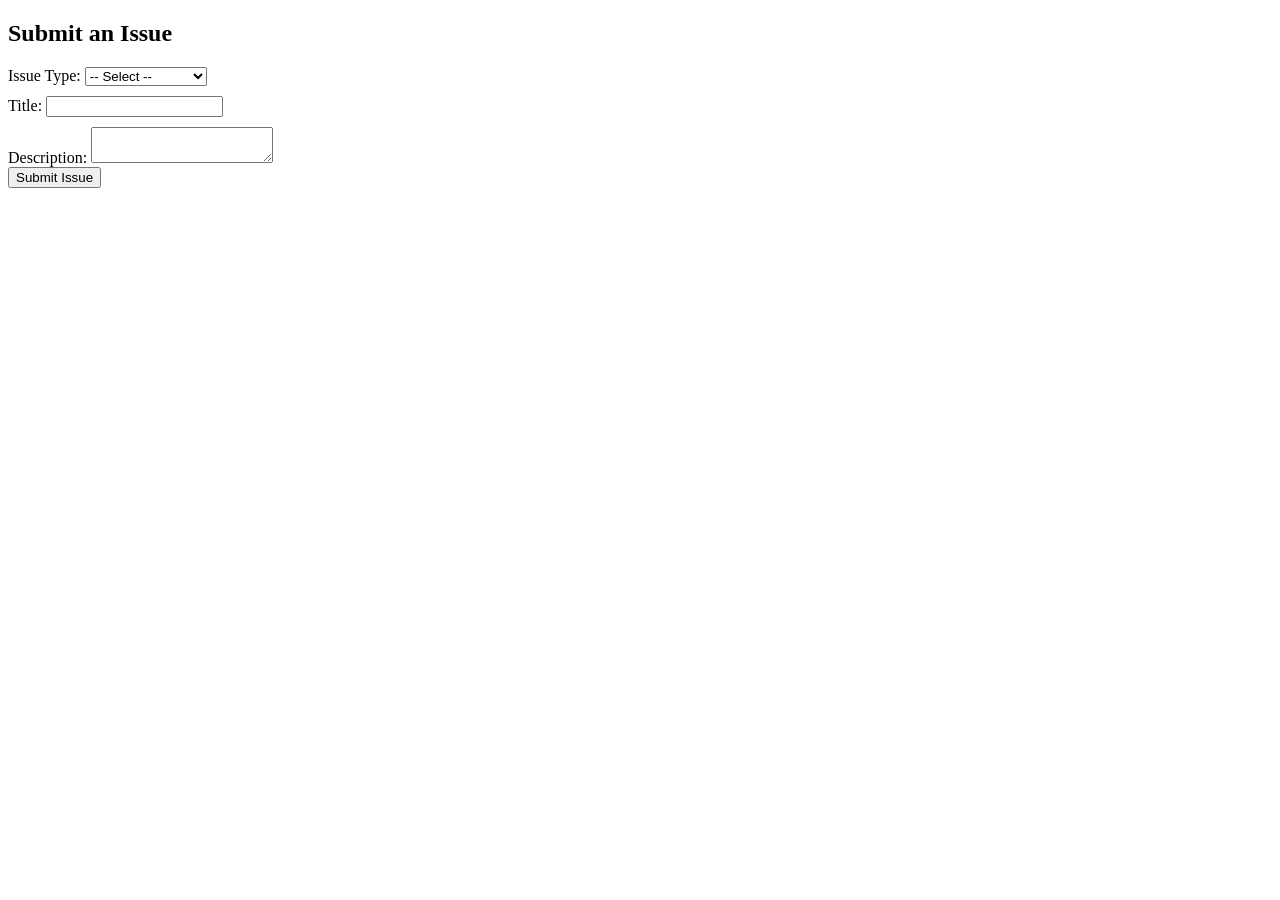
<file: docs/index.html>
<!DOCTYPE html>
<html>
<head>
  <title>Create Issue</title>
  <style>
    .hidden { display: none; margin-top: 10px; }
    label { display: block; margin-top: 10px; }
  </style>
</head>
<body>
  <h2>Submit an Issue</h2>
  <form id="issue-form">
    <label>
      Issue Type:
      <select id="issue-type" required>
        <option value="">-- Select --</option>
        <option value="bug">Bug</option>
        <option value="feature">Feature Request</option>
        <option value="question">Question</option>
      </select>
    </label>

    <div id="bug-fields" class="hidden">
      <label>
        Severity:
        <select id="severity">
          <option value="low">Low</option>
          <option value="moderate">Moderate</option>
          <option value="critical">Critical</option>
        </select>
      </label>
    </div>

    <div id="feature-fields" class="hidden">
      <label>
        Priority:
        <select id="priority">
          <option value="nice-to-have">Nice to have</option>
          <option value="important">Important</option>
          <option value="urgent">Urgent</option>
        </select>
      </label>
    </div>

    <label>
      Title:
      <input type="text" id="title" required />
    </label>

    <label>
      Description:
      <textarea id="body" required></textarea>
    </label>

    <button type="submit">Submit Issue</button>
  </form>

  <script>
    const issueType = document.getElementById('issue-type');
    const bugFields = document.getElementById('bug-fields');
    const featureFields = document.getElementById('feature-fields');

    issueType.addEventListener('change', function () {
      const value = this.value;
      bugFields.classList.add('hidden');
      featureFields.classList.add('hidden');

      if (value === 'bug') {
        bugFields.classList.remove('hidden');
      } else if (value === 'feature') {
        featureFields.classList.remove('hidden');
      }
    });

    document.getElementById('issue-form').addEventListener('submit', function (e) {
      e.preventDefault();

      const type = issueType.value;
      const title = document.getElementById('title').value;
      const body = document.getElementById('body').value;

      let extra = '';
      if (type === 'bug') {
        extra = `\n\n**Severity**: ${document.getElementById('severity').value}`;
      } else if (type === 'feature') {
        extra = `\n\n**Priority**: ${document.getElementById('priority').value}`;
      }

      const fullBody = `**Type**: ${type}\n\n${body}${extra}`;
      const url = `https://github.com/mikestiers/workflows/issues/new?title=${encodeURIComponent(title)}&body=${encodeURIComponent(fullBody)}`;

      window.open(url, '_blank');
    });
  </script>
</body>
</html>
</file>
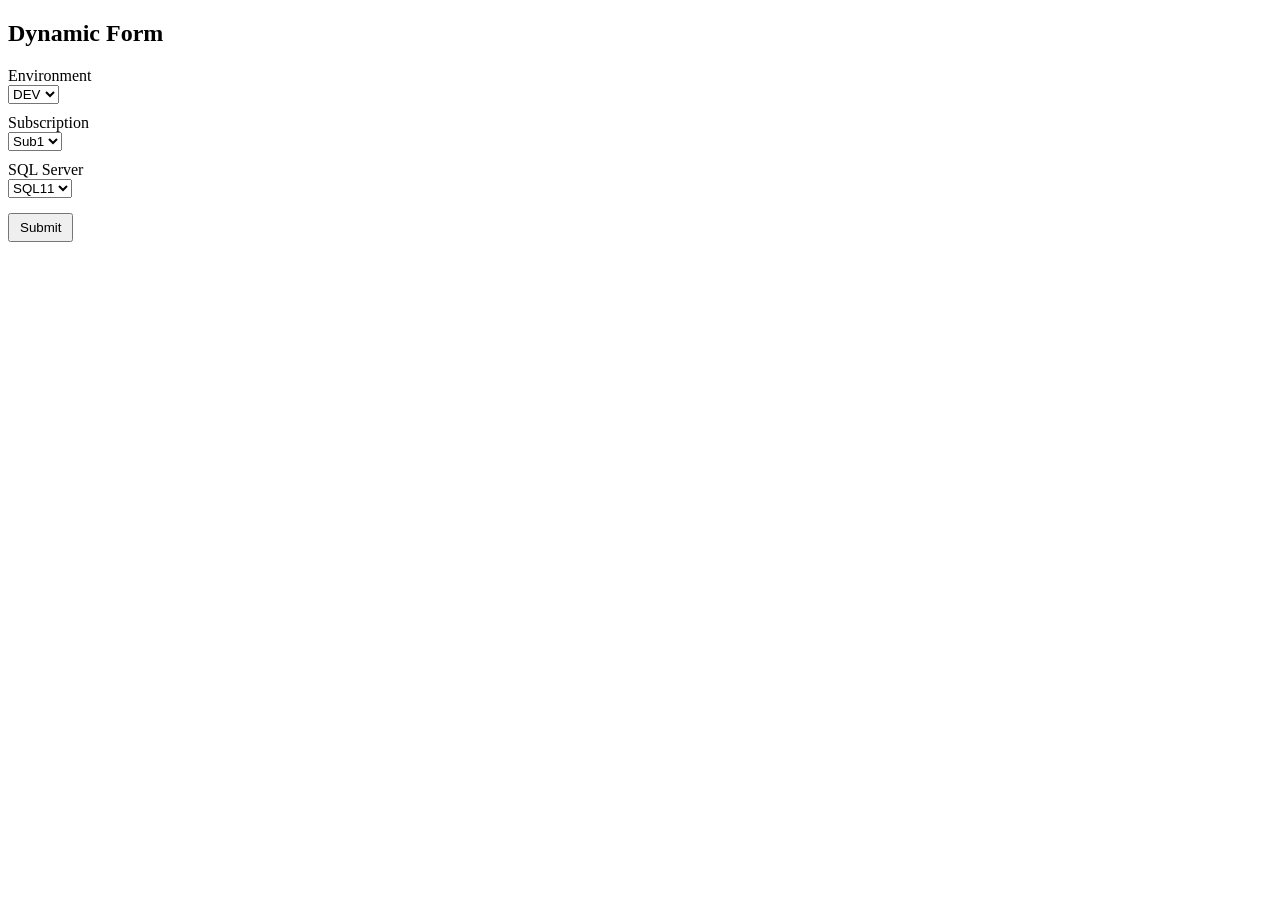
<file: form.html>
<!DOCTYPE html>
<html lang="en">

<head>
    <meta charset="UTF-8">
    <title>Dynamic Form from Schema</title>
    <style>
        label {
            display: block;
            margin-top: 10px;
        }

        .hidden {
            display: none;
        }

        input:invalid {
            border: 2px solid red;
        }

        input:valid {
            border: 1px solid green;
        }

        button {
            margin-top: 15px;
            padding: 5px 10px;
        }

        .error-message {
            color: red;
            font-size: 0.8em;
            margin-top: 2px;
            display: none;
        }

        input:invalid+.error-message {
            display: block;
        }
    </style>
</head>

<body>
    <h2>Dynamic Form</h2>
    <form id="dynamicForm"></form>

    <!-- External JavaScript file -->
    <script src="form.js"></script>
</body>

</html>
</file>
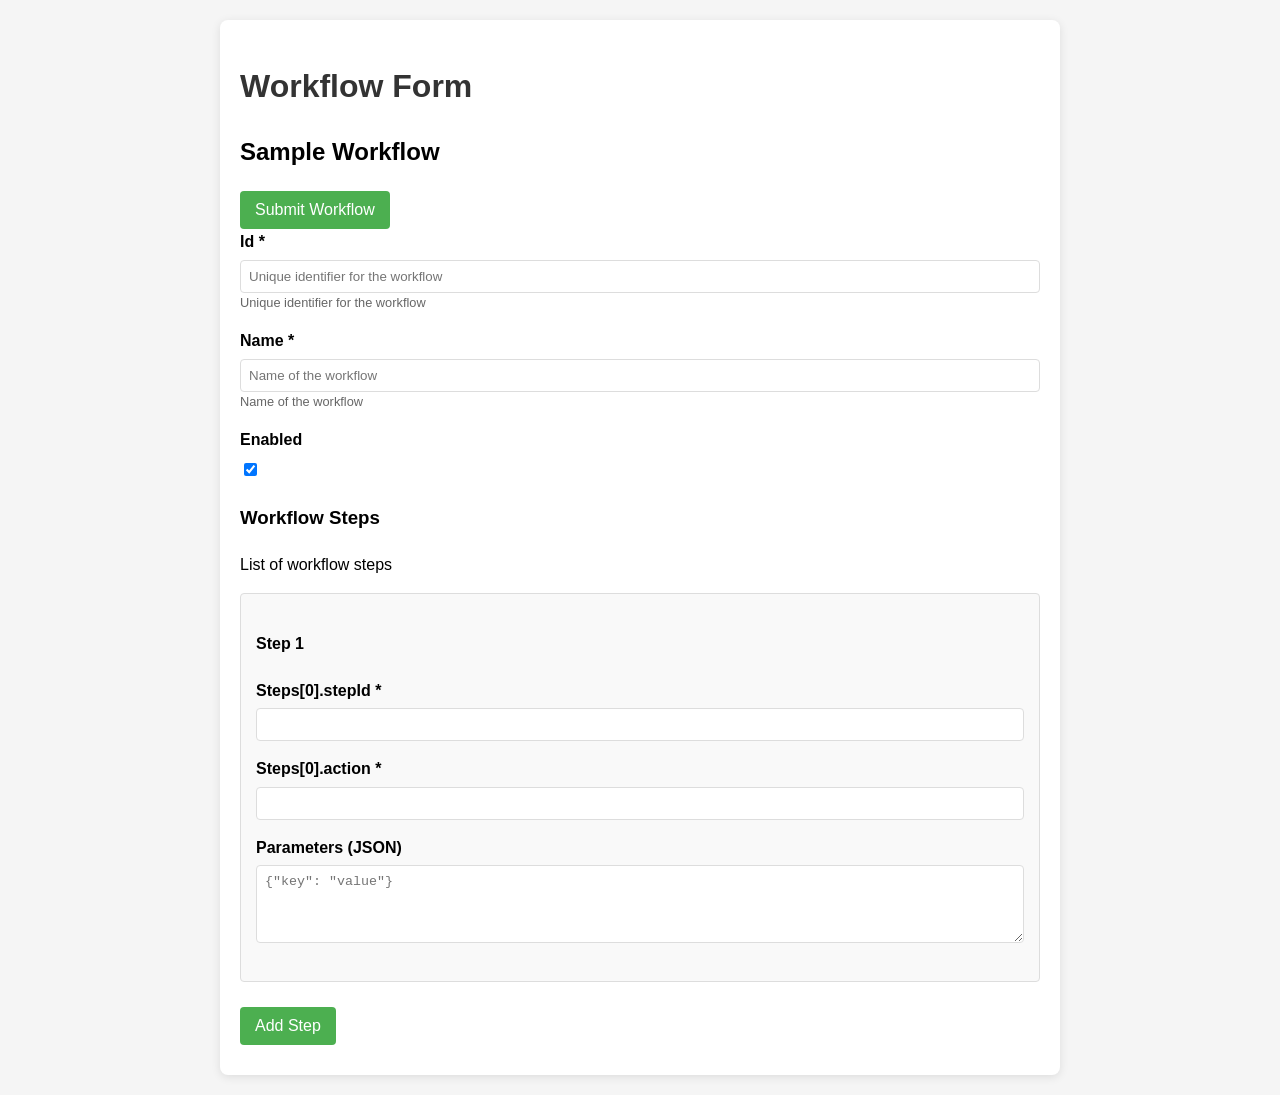
<file: schema-fetch.html>
<!DOCTYPE html>
<html lang="en">
<head>
    <meta charset="UTF-8">
    <meta name="viewport" content="width=device-width, initial-scale=1.0">
    <title>Dynamic Workflow Form</title>
    <style>
        body {
            font-family: Arial, sans-serif;
            line-height: 1.6;
            margin: 0;
            padding: 20px;
            background-color: #f5f5f5;
        }
        .container {
            max-width: 800px;
            margin: 0 auto;
            background-color: white;
            padding: 20px;
            border-radius: 8px;
            box-shadow: 0 2px 10px rgba(0, 0, 0, 0.1);
        }
        h1 {
            color: #333;
            margin-bottom: 20px;
        }
        .form-group {
            margin-bottom: 15px;
        }
        label {
            display: block;
            margin-bottom: 5px;
            font-weight: bold;
        }
        input[type="text"], 
        textarea {
            padding: 8px;
            border: 1px solid #ddd;
            border-radius: 4px;
            width: 100%;
            box-sizing: border-box;
        }
        input[type="checkbox"] {
            width: auto;
        }
        button {
            background-color: #4CAF50;
            color: white;
            padding: 10px 15px;
            border: none;
            border-radius: 4px;
            cursor: pointer;
            font-size: 16px;
        }
        button:hover {
            background-color: #45a049;
        }
        .step-container {
            border: 1px solid #ddd;
            padding: 15px;
            margin-bottom: 15px;
            border-radius: 4px;
            background-color: #f9f9f9;
        }
        .steps-container {
            margin-top: 20px;
        }
        .add-step-btn {
            margin: 10px 0;
        }
        .error {
            color: red;
            margin-top: 5px;
        }
    </style>
</head>
<body>
    <div class="container">
        <h1>Workflow Form</h1>
        <div id="loading">Loading schema...</div>
        <div id="error" class="error"></div>
        <form id="workflowForm" style="display: none;">
            <!-- Form will be dynamically generated here -->
            <button type="submit">Submit Workflow</button>
        </form>
    </div>

    <script>
        document.addEventListener('DOMContentLoaded', async function() {
            const form = document.getElementById('workflowForm');
            const loadingElement = document.getElementById('loading');
            const errorElement = document.getElementById('error');
            
            try {
                // Fetch the schema.json file
                const response = await fetch('schema.json');
                
                if (!response.ok) {
                    throw new Error(`Failed to fetch schema: ${response.statusText}`);
                }
                
                const schema = await response.json();
                
                // Hide loading message
                loadingElement.style.display = 'none';
                
                // Show form
                form.style.display = 'block';
                
                // Generate form fields based on schema
                generateForm(schema, form);
                
                // Add form submission handler
                form.addEventListener('submit', function(event) {
                    event.preventDefault();
                    submitForm();
                });
                
            } catch (error) {
                loadingElement.style.display = 'none';
                errorElement.textContent = `Error: ${error.message}`;
                console.error(error);
            }
        });

        function generateForm(schema, formElement) {
            const title = document.createElement('h2');
            title.textContent = schema.title;
            formElement.prepend(title);
            
            const properties = schema.properties;
            
            // Add base fields (id, name)
            addField('id', properties.id, formElement, true);
            addField('name', properties.name, formElement, true);
            
            // Add enabled field (boolean)
            addField('enabled', properties.enabled, formElement, false);
            
            // Add steps section
            addStepsSection(properties.steps, formElement);
        }
        
        function addField(name, schema, parent, required) {
            const formGroup = document.createElement('div');
            formGroup.className = 'form-group';
            
            const label = document.createElement('label');
            label.setAttribute('for', name);
            label.textContent = `${capitalizeFirstLetter(name)}${required ? ' *' : ''}`;
            
            let input;
            
            switch (schema?.type) {
                case 'boolean':
                    input = document.createElement('input');
                    input.type = 'checkbox';
                    input.id = name;
                    input.name = name;
                    if (schema.default) {
                        input.checked = schema.default;
                    }
                    break;
                    
                default:
                    input = document.createElement('input');
                    input.type = 'text';
                    input.id = name;
                    input.name = name;
                    if (required) {
                        input.required = true;
                    }
                    if (schema?.description) {
                        input.placeholder = schema.description;
                    }
            }
            
            formGroup.appendChild(label);
            formGroup.appendChild(input);
            
            if (schema?.description && schema.type !== 'boolean') {
                const description = document.createElement('div');
                description.className = 'description';
                description.textContent = schema.description;
                description.style.fontSize = '0.8em';
                description.style.color = '#666';
                formGroup.appendChild(description);
            }
            
            parent.appendChild(formGroup);
        }

        function addStepsSection(stepsSchema, formElement) {
            const stepsContainer = document.createElement('div');
            stepsContainer.className = 'steps-container';
            
            const stepsHeader = document.createElement('h3');
            stepsHeader.textContent = 'Workflow Steps';
            stepsContainer.appendChild(stepsHeader);
            
            const stepsDescription = document.createElement('p');
            stepsDescription.textContent = stepsSchema.description;
            stepsContainer.appendChild(stepsDescription);
            
            // Container for dynamic steps
            const stepsList = document.createElement('div');
            stepsList.id = 'steps-list';
            stepsContainer.appendChild(stepsList);
            
            // Add button to add more steps
            const addButton = document.createElement('button');
            addButton.type = 'button';
            addButton.className = 'add-step-btn';
            addButton.textContent = 'Add Step';
            addButton.onclick = function() {
                addStepForm(stepsList, stepsSchema.items);
            };
            
            stepsContainer.appendChild(addButton);
            formElement.appendChild(stepsContainer);
            
            // Add initial step
            addStepForm(stepsList, stepsSchema.items);
        }

        function addStepForm(parent, stepSchema) {
            const stepCount = parent.children.length + 1;
            
            const stepContainer = document.createElement('div');
            stepContainer.className = 'step-container';
            
            const stepHeader = document.createElement('h4');
            stepHeader.textContent = `Step ${stepCount}`;
            stepContainer.appendChild(stepHeader);
            
            // Add required fields
            addField(`steps[${stepCount-1}].stepId`, { type: 'string' }, stepContainer, true);
            addField(`steps[${stepCount-1}].action`, { type: 'string' }, stepContainer, true);
            
            // Add parameters field (free-form object)
            const paramsGroup = document.createElement('div');
            paramsGroup.className = 'form-group';
            
            const paramsLabel = document.createElement('label');
            paramsLabel.setAttribute('for', `steps[${stepCount-1}].parameters`);
            paramsLabel.textContent = 'Parameters (JSON)';
            
            const paramsInput = document.createElement('textarea');
            paramsInput.id = `steps[${stepCount-1}].parameters`;
            paramsInput.name = `steps[${stepCount-1}].parameters`;
            paramsInput.rows = 4;
            paramsInput.style.width = '100%';
            paramsInput.placeholder = '{"key": "value"}';
            
            paramsGroup.appendChild(paramsLabel);
            paramsGroup.appendChild(paramsInput);
            stepContainer.appendChild(paramsGroup);
            
            // Add remove button
            if (stepCount > 1) {
                const removeButton = document.createElement('button');
                removeButton.type = 'button';
                removeButton.textContent = 'Remove Step';
                removeButton.style.backgroundColor = '#f44336';
                removeButton.onclick = function() {
                    parent.removeChild(stepContainer);
                    // Renumber steps
                    updateStepNumbers(parent);
                };
                stepContainer.appendChild(removeButton);
            }
            
            parent.appendChild(stepContainer);
        }

        function updateStepNumbers(stepsContainer) {
            const steps = stepsContainer.querySelectorAll('.step-container');
            steps.forEach((step, index) => {
                // Update header
                step.querySelector('h4').textContent = `Step ${index + 1}`;
                
                // Update field names and IDs
                const inputs = step.querySelectorAll('input, textarea');
                inputs.forEach(input => {
                    const fieldName = input.name.split('.').pop();
                    input.name = `steps[${index}].${fieldName}`;
                    input.id = `steps[${index}].${fieldName}`;
                });
                
                // Update labels
                const labels = step.querySelectorAll('label');
                labels.forEach(label => {
                    const forAttr = label.getAttribute('for');
                    if (forAttr) {
                        const fieldName = forAttr.split('.').pop();
                        label.setAttribute('for', `steps[${index}].${fieldName}`);
                    }
                });
            });
        }

        function submitForm() {
            const form = document.getElementById('workflowForm');
            const formData = new FormData(form);
            const result = {
                id: formData.get('id'),
                name: formData.get('name'),
                enabled: formData.get('enabled') === 'on',
                steps: []
            };
            
            // Find all steps
            const stepIdPattern = /^steps\[(\d+)\]\.stepId$/;
            for (const [key, value] of formData.entries()) {
                const match = key.match(stepIdPattern);
                if (match) {
                    const index = parseInt(match[1]);
                    if (!result.steps[index]) {
                        result.steps[index] = {};
                    }
                    result.steps[index].stepId = value;
                }
            }
            
            // Fill in step data
            const actionPattern = /^steps\[(\d+)\]\.action$/;
            const paramsPattern = /^steps\[(\d+)\]\.parameters$/;
            
            for (const [key, value] of formData.entries()) {
                let match = key.match(actionPattern);
                if (match) {
                    const index = parseInt(match[1]);
                    result.steps[index].action = value;
                    continue;
                }
                
                match = key.match(paramsPattern);
                if (match) {
                    const index = parseInt(match[1]);
                    try {
                        result.steps[index].parameters = value ? JSON.parse(value) : {};
                    } catch (e) {
                        alert(`Invalid JSON in parameters for Step ${index + 1}`);
                        return;
                    }
                }
            }
            
            console.log('Form submission result:', result);
            alert('Form submitted successfully! See console for details.');
            
            // Here you would typically send the data to a server
            // fetch('/api/workflows', {
            //     method: 'POST',
            //     headers: {
            //         'Content-Type': 'application/json',
            //     },
            //     body: JSON.stringify(result)
            // });
        }

        function capitalizeFirstLetter(string) {
            return string.charAt(0).toUpperCase() + string.slice(1);
        }
    </script>
</body>
</html>
</file>
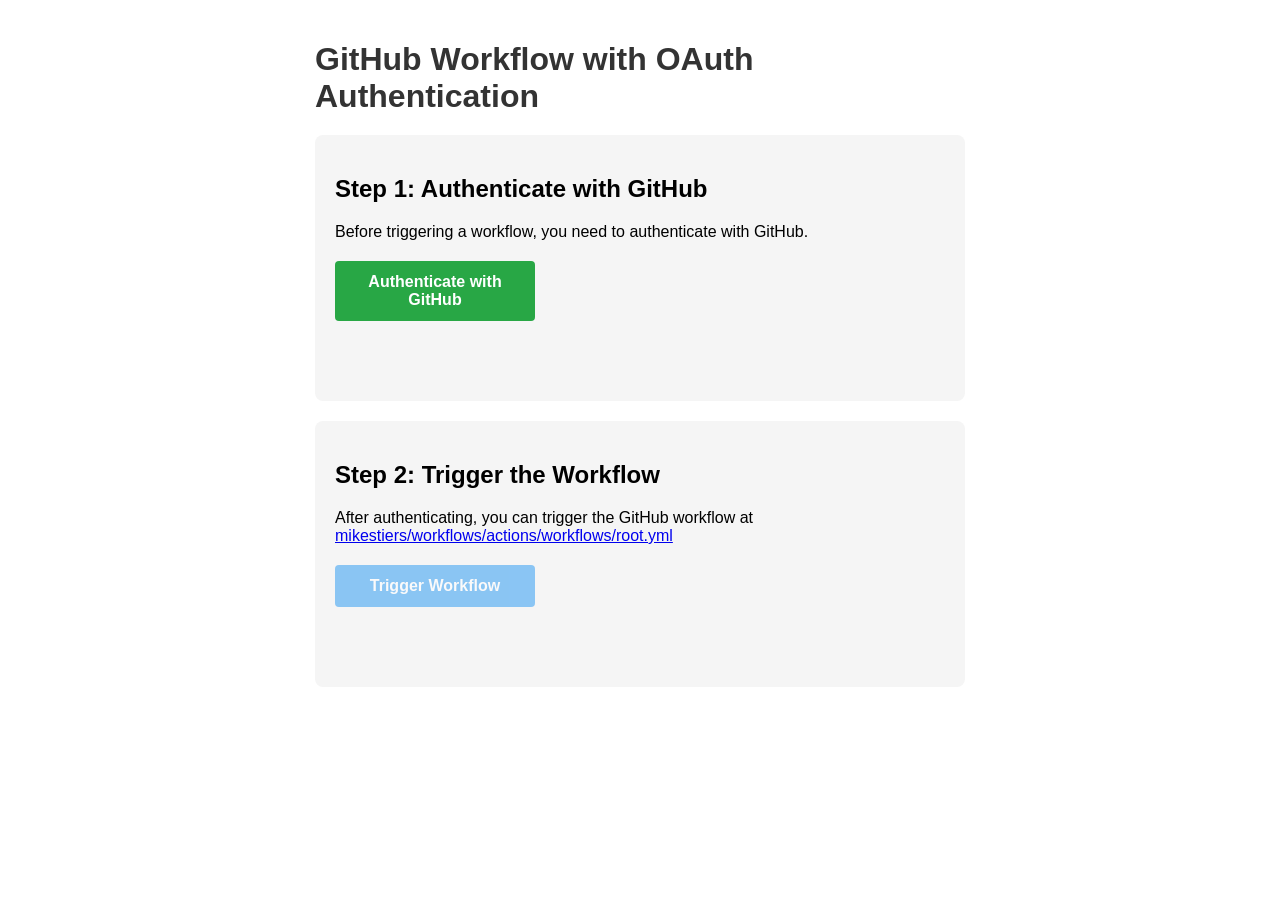
<file: docs/github-workflow-oauth copy.html>
<!DOCTYPE html>
<html lang="en">

<head>
  <meta charset="UTF-8">
  <title>GitHub Workflow with OAuth</title>
  <style>
    body {
      font-family: Arial, sans-serif;
      max-width: 650px;
      margin: 0 auto;
      padding: 20px;
    }
    
    h1 {
      color: #333;
      margin-bottom: 20px;
    }
    
    .workflow-section {
      background-color: #f5f5f5;
      border-radius: 8px;
      padding: 20px;
      margin-top: 20px;
    }
    
    .workflow-button {
      background-color: #2196F3;
      color: white;
      padding: 12px 20px;
      border: none;
      border-radius: 4px;
      cursor: pointer;
      display: block;
      width: 200px;
      margin: 20px 0;
      transition: background-color 0.3s;
      font-size: 16px;
      font-weight: bold;
    }
    
    .auth-button {
      background-color: #28a745;
    }
    
    .workflow-button.running {
      background-color: #FFC107;
      cursor: wait;
      position: relative;
    }
    
    .workflow-button.success {
      background-color: #4CAF50;
    }
    
    .workflow-button.failed {
      background-color: #F44336;
    }
    
    .workflow-button:hover {
      opacity: 0.9;
    }
    
    .workflow-button:disabled {
      opacity: 0.5;
      cursor: not-allowed;
    }
    
    .workflow-button.running::after {
      content: "";
      position: absolute;
      bottom: 0;
      left: 0;
      height: 4px;
      width: 0%;
      background-color: rgba(255, 255, 255, 0.7);
      animation: progress 2s infinite linear;
    }
    
    @keyframes progress {
      0% { width: 0%; }
      100% { width: 100%; }
    }
    
    #workflow-status, #auth-status {
      margin-top: 15px;
      padding: 10px;
      min-height: 20px;
      border-radius: 4px;
      transition: all 0.3s;
    }
    
    .status-running {
      background-color: #FFF8E1;
      border-left: 4px solid #FFC107;
      padding-left: 10px;
    }
    
    .status-success {
      background-color: #E8F5E9;
      border-left: 4px solid #4CAF50;
      padding-left: 10px;
    }
    
    .status-failed {
      background-color: #FFEBEE;
      border-left: 4px solid #F44336;
      padding-left: 10px;
    }
    
    .workflow-logs {
      font-family: monospace;
      background-color: #263238;
      color: #ECEFF1;
      padding: 15px;
      border-radius: 4px;
      margin-top: 15px;
      max-height: 200px;
      overflow-y: auto;
      display: none;
    }
    
    .workflow-logs.show {
      display: block;
    }
    
    .log-entry {
      margin: 5px 0;
      line-height: 1.5;
    }
    
    .timestamp {
      color: #90A4AE;
    }
    
    .device-code-container {
      margin: 20px 0;
      padding: 15px;
      background-color: #e3f2fd;
      border-radius: 4px;
      border-left: 4px solid #2196F3;
    }
    
    .device-code {
      font-family: monospace;
      font-size: 24px;
      font-weight: bold;
      text-align: center;
      margin: 10px 0;
      letter-spacing: 3px;
    }
    
    .verification-url {
      display: block;
      margin: 10px 0;
      text-align: center;
    }
    
    .hidden {
      display: none;
    }
  </style>
</head>

<body>
  <h1>GitHub Workflow with OAuth Authentication</h1>    <div class="workflow-section">
    <h2>Step 1: Authenticate with GitHub</h2>
    <p>Before triggering a workflow, you need to authenticate with GitHub.</p>
    <button id="auth-button" class="workflow-button auth-button">Authenticate with GitHub</button>
    <button id="logout-button" class="workflow-button" style="background-color: #607D8B; display: none; margin-top: 5px;">Log Out</button>
    <div id="auth-status"></div>
  </div>
  
  <div class="workflow-section">
    <h2>Step 2: Trigger the Workflow</h2>
    <p>After authenticating, you can trigger the GitHub workflow at <a href="https://github.com/mikestiers/workflows/actions/workflows/root.yml" target="_blank">mikestiers/workflows/actions/workflows/root.yml</a></p>
    
    <button id="workflow-trigger" class="workflow-button" disabled>Trigger Workflow</button>
    <div id="workflow-status"></div>
    <div id="workflow-logs" class="workflow-logs"></div>
  </div>

  <script>    document.addEventListener('DOMContentLoaded', function() {
      // GitHub repository details
      const repoOwner = 'mikestiers';
      const repoName = 'workflows';
      const workflowId = 'root.yml';
        // GitHub OAuth App details
      // NOTE: You need to register an OAuth App at https://github.com/settings/applications/new
      // and replace these values with your own
      const clientId = 'Ov23liXhJlhD3Xei3562'; // Replace with your GitHub OAuth App client ID
        // Instructions for getting a GitHub OAuth App Client ID:
      // 1. Go to https://github.com/settings/applications/new
      // 2. Application name: Enter a name (e.g., "Workflow Trigger App")
      // 3. Homepage URL: Enter your website URL (e.g., https://mikestiers.github.io/workflows/)
      // 4. Application description: Optional description
      // 5. Authorization callback URL: Enter your full page URL (e.g., https://mikestiers.github.io/workflows/github-workflow-oauth.html)
      // 6. Click "Register application"
      // 7. Copy the generated "Client ID" and replace 'YOUR_GITHUB_CLIENT_ID' above
      // 8. No client secret is needed for public GitHub Pages authentication
      
      // Authentication state
      let accessToken = '';      // Cache DOM elements
      const authButton = document.getElementById('auth-button');
      const logoutButton = document.getElementById('logout-button');
      const authStatus = document.getElementById('auth-status');
      
      const workflowButton = document.getElementById('workflow-trigger');
      const workflowStatus = document.getElementById('workflow-status');
      const workflowLogs = document.getElementById('workflow-logs');
      
      // Restore token from localStorage if available
      if (localStorage.getItem('github_token')) {
        accessToken = localStorage.getItem('github_token');
        authButton.textContent = 'Re-Authenticate with GitHub';
        logoutButton.style.display = 'block';
        workflowButton.disabled = false;
        appendAuthMessage('Authentication restored from previous session', false);
      }      // Add event listeners
      authButton.addEventListener('click', startAuthentication);
      logoutButton.addEventListener('click', logOut);
      workflowButton.addEventListener('click', triggerWorkflow);
      
      // After initializing all DOM elements, check if we're returning from the OAuth flow
      setTimeout(() => {
        const urlParams = new URLSearchParams(window.location.search);
        const code = urlParams.get('code');
        const state = urlParams.get('state');
        if (code && state) {
          handleOAuthCallback();
        }
      }, 100);
      
      /**
       * Log out by removing the stored token
       */
      function logOut() {
        localStorage.removeItem('github_token');
        accessToken = '';
        
        // Reset UI
        authButton.textContent = 'Authenticate with GitHub';
        logoutButton.style.display = 'none';
        workflowButton.disabled = true;
        
        // Clear status
        authStatus.innerHTML = '';
        appendAuthMessage('Logged out successfully', false);
      }      /**
       * Start the GitHub OAuth Web Flow
       */function startAuthentication() {
        const button = authButton;
        const statusEl = authStatus;
        
        // Prevent multiple clicks
        if (button.disabled) {
          return;
        }
        
        // Check if CLIENT_ID has been configured
        if (clientId === 'YOUR_GITHUB_CLIENT_ID') {
          statusEl.innerHTML = '';
          appendAuthMessage('ERROR: GitHub OAuth Client ID not configured!', true);
          appendAuthMessage('Please set up a GitHub OAuth App and update the clientId variable in this file.', true);
          appendAuthMessage('See the instructions in the code comments.', true);
          return;
        }
        
        // Clear previous status
        statusEl.innerHTML = '';
        statusEl.className = '';
        
        // Update button state
        button.disabled = true;
        button.textContent = 'Redirecting to GitHub...';
        
        appendAuthMessage('Initiating GitHub authentication flow...', false);
        
        // Generate a random state value to prevent CSRF attacks
        const state = Math.random().toString(36).substring(2, 15);
        localStorage.setItem('github_oauth_state', state);
        
        // Store the current URL to redirect back after authentication
        localStorage.setItem('github_oauth_redirect', window.location.href);
        
        // Redirect to GitHub OAuth authorization URL
        const authUrl = new URL('https://github.com/login/oauth/authorize');
        authUrl.searchParams.append('client_id', clientId);
        authUrl.searchParams.append('scope', 'workflow');
        authUrl.searchParams.append('state', state);
        authUrl.searchParams.append('redirect_uri', window.location.href);
        
        window.location.href = authUrl.toString();
      }
        /**
       * Handle OAuth callback from GitHub
       */
      function handleOAuthCallback() {
        const urlParams = new URLSearchParams(window.location.search);
        const code = urlParams.get('code');
        const state = urlParams.get('state');
        const savedState = localStorage.getItem('github_oauth_state');
        
        // Clean up the URL to remove the OAuth parameters
        const cleanUrl = window.location.href.split('?')[0];
        window.history.replaceState({}, document.title, cleanUrl);
        
        if (code && state && state === savedState) {
          // Clear the state from localStorage
          localStorage.removeItem('github_oauth_state');
          
          // Update UI
          authButton.disabled = true;
          authButton.textContent = 'Completing Authentication...';
          appendAuthMessage('Received authorization code from GitHub, exchanging for token...', false);
          
          // Skip the token exchange with GitHub's API due to CORS limitations
          // Instead, we'll guide users to create a personal access token
          createManualTokenInput();
        }
      }/**
       * Create a UI for manual token input as a workaround for CORS limitations
       */
      function createManualTokenInput() {
        const statusEl = authStatus;
        
        appendAuthMessage('Due to GitHub Pages CORS limitations, we need to use an alternative approach:', false);
        appendAuthMessage('1. We\'ll open GitHub\'s personal access token page', false);
        appendAuthMessage('2. Create a token with "workflow" scope', false);
        appendAuthMessage('3. Copy the token and paste it below', false);
        
        // Create token input UI
        const tokenInputContainer = document.createElement('div');
        tokenInputContainer.style.marginTop = '15px';
        
        const tokenInput = document.createElement('input');
        tokenInput.type = 'text';
        tokenInput.placeholder = 'Paste your GitHub token here';
        tokenInput.style.width = '100%';
        tokenInput.style.padding = '8px';
        tokenInput.style.marginBottom = '10px';
        
        const submitButton = document.createElement('button');
        submitButton.textContent = 'Use Token';
        submitButton.className = 'workflow-button';
        submitButton.style.backgroundColor = '#2196F3';
        submitButton.style.margin = '0';
        
        // Open GitHub token page
        const tokenLink = document.createElement('a');
        tokenLink.href = 'https://github.com/settings/tokens/new?scopes=workflow&description=Workflow%20Trigger%20App';
        tokenLink.target = '_blank';
        tokenLink.textContent = 'Click here to create a GitHub token';
        tokenLink.style.display = 'block';
        tokenLink.style.marginBottom = '15px';
        
        tokenInputContainer.appendChild(tokenLink);
        tokenInputContainer.appendChild(tokenInput);
        tokenInputContainer.appendChild(submitButton);
        statusEl.appendChild(tokenInputContainer);
          // Handle token submission
        submitButton.addEventListener('click', function() {
          const token = tokenInput.value.trim();
          
          if (!token) {
            appendAuthMessage('Please enter a valid GitHub token', true);
            return;
          }
          
          // Use the provided token
          accessToken = token;
          localStorage.setItem('github_token', accessToken);
          
          // Update UI
          authButton.disabled = false;
          authButton.textContent = 'Re-Authenticate with GitHub';
          logoutButton.style.display = 'block';
          workflowButton.disabled = false;
          
          // Remove token input UI
          statusEl.removeChild(tokenInputContainer);
          
          appendAuthMessage('Authentication successful! You can now trigger workflows.', false);
          authStatus.className = 'status-success';
          
          // Verify token permissions
          verifyTokenPermissions();
        });
      }
        /**
       * Verify that the token has the required permissions
       */
      function verifyTokenPermissions() {
        // First check if the token is valid by getting user info
        fetch('https://api.github.com/user', {
          headers: {
            'Accept': 'application/vnd.github.v3+json',
            'Authorization': `token ${accessToken}`
          }
        })
        .then(response => {
          if (!response.ok) {
            throw new Error(`Authentication failed: ${response.status}`);
          }
          return response.json();
        })
        .then(data => {
          if (data.login) {
            appendAuthMessage(`Authenticated as: ${data.login}`, false);
            
            // Now check if we can access the workflow endpoint
            return fetch(`https://api.github.com/repos/${repoOwner}/${repoName}/actions/workflows`, {
              headers: {
                'Accept': 'application/vnd.github.v3+json',
                'Authorization': `token ${accessToken}`
              }
            });
          } else {
            throw new Error('Could not retrieve user information');
          }
        })
        .then(response => {
          if (!response.ok) {
            if (response.status === 403) {
              throw new Error('Your token does not have the workflow permission. Please create a new token with the "workflow" scope.');
            }
            throw new Error(`Failed to access workflows: ${response.status}`);
          }
          return response.json();
        })
        .then(data => {
          appendAuthMessage('Token verified with workflow access permissions.', false);
        })
        .catch(error => {
          console.error('Error verifying token:', error);
          appendAuthMessage(`Error: ${error.message}`, true);
          
          // Reset authentication state on error
          accessToken = '';
          localStorage.removeItem('github_token');
          
          // Update UI to allow re-authentication
          authButton.disabled = false;
          authButton.textContent = 'Authenticate with GitHub';
          logoutButton.style.display = 'none';
          workflowButton.disabled = true;
          
          // Offer to create a new token
          createManualTokenInput();
        });
      }
      
      /**
       * Trigger the GitHub workflow
       */
      function triggerWorkflow() {
        const button = workflowButton;
        const statusEl = workflowStatus;
        const logsEl = workflowLogs;
        
        // Check if we have a token
        if (!accessToken) {
          appendLog('Error: No authentication token available', true);
          return;
        }
        
        // Prevent multiple clicks
        if (button.classList.contains('running')) {
          return;
        }
        
        // Clear previous state classes
        button.classList.remove('success', 'failed');
        statusEl.classList.remove('status-success', 'status-failed');
        statusEl.innerHTML = '';
        
        // Update button state to "running"
        button.classList.add('running');
        button.textContent = 'Running Workflow...';
        
        // Show status with running indicator
        const statusText = document.createElement('div');
        statusText.textContent = 'Workflow in progress. Please wait...';
        statusEl.appendChild(statusText);
        statusEl.classList.add('status-running');
        
        // Show logs panel
        logsEl.classList.add('show');
        logsEl.innerHTML = '';
        
        // Log initial action
        appendLog('Attempting to trigger GitHub workflow: ' + workflowId);
        appendLog(`Repository: ${repoOwner}/${repoName}`);
        
        // Call GitHub API to trigger the workflow
        triggerGitHubWorkflow()
          .then(data => {
            if (data.success) {
              handleWorkflowStarted(data);
              
              // Poll for workflow completion
              if (data.runId) {
                pollWorkflowStatus(data.runId);
              }
            } else {
              handleWorkflowFailed(data.error);
            }
          })
          .catch(error => {
            handleWorkflowFailed(error.message || 'Failed to trigger workflow');
          });
      }
      
      /**
       * Trigger the GitHub workflow via API
       */
      async function triggerGitHubWorkflow() {
        try {
          appendLog('Dispatching workflow run request to GitHub API');
          
          // Set up headers with our OAuth token
          const headers = {
            'Accept': 'application/vnd.github.v3+json',
            'Content-Type': 'application/json',
            'Authorization': `token ${accessToken}`
          };
          
          // Make the API call to trigger the workflow
          const response = await fetch(`https://api.github.com/repos/${repoOwner}/${repoName}/actions/workflows/${workflowId}/dispatches`, {
            method: 'POST',
            headers: headers,
            body: JSON.stringify({
              ref: 'main', // or whatever branch you want to run the workflow on
              inputs: {} // Any input parameters your workflow accepts
            })
          });
          
          if (response.status === 204 || response.ok) {
            appendLog('Workflow dispatch received by GitHub');
            
            // Get the run ID by querying recent workflow runs
            const runsResponse = await fetch(`https://api.github.com/repos/${repoOwner}/${repoName}/actions/workflows/${workflowId}/runs?per_page=1`, {
              headers: headers
            });
            
            if (!runsResponse.ok) {
              throw new Error(`GitHub API returned ${runsResponse.status}: ${await runsResponse.text()}`);
            }
            
            const runsData = await runsResponse.json();
            if (runsData.workflow_runs && runsData.workflow_runs.length > 0) {
              const runId = runsData.workflow_runs[0].id;
              appendLog(`Workflow run ID: ${runId}`);
              return {
                success: true,
                runId: runId,
                url: runsData.workflow_runs[0].html_url
              };
            }
            
            // If we couldn't get the run ID, still return success
            appendLog('Workflow triggered, but could not retrieve run ID');
            return { 
              success: true,
              url: `https://github.com/${repoOwner}/${repoName}/actions`
            };
          } else {
            let errorMessage = `GitHub API returned status ${response.status}`;
            try {
              const errorData = await response.json();
              errorMessage = errorData.message || errorMessage;
            } catch (e) {
              // Ignore JSON parsing errors
            }
            throw new Error(errorMessage);
          }
        } catch (error) {
          console.error('Error triggering workflow:', error);
          
          let errorMessage = error.message || 'Failed to trigger workflow';
          
          // Handle token expiration
          if (errorMessage.includes('Unauthorized') || errorMessage.includes('401')) {
            localStorage.removeItem('github_token');
            accessToken = '';
            workflowButton.disabled = true;
            errorMessage = 'Authentication expired or invalid. Please re-authenticate.';
          }
          
          return { 
            success: false, 
            error: errorMessage
          };
        }
      }
      
      /**
       * Handle successful workflow start
       */
      function handleWorkflowStarted(data) {
        appendLog('Workflow run started successfully');
        
        if (data.runId) {
          appendLog(`Run ID: ${data.runId}`);
        }
        
        if (data.url) {
          const runUrl = data.url;
          appendLog(`View run at: ${runUrl}`);
          
          // Add a link to the workflow run
          const linkContainer = document.createElement('div');
          linkContainer.style.marginTop = '10px';
          
          const link = document.createElement('a');
          link.href = runUrl;
          link.target = '_blank';
          link.textContent = 'Open Workflow Run';
          link.style.color = '#2196F3';
          
          linkContainer.appendChild(link);
          workflowStatus.appendChild(linkContainer);
        }
      }
      
      /**
       * Poll for workflow completion
       */
      function pollWorkflowStatus(runId) {
        appendLog('Checking workflow status...');
        
        // If we don't have a run ID, we can't poll for status
        if (!runId) {
          appendLog('No run ID available, cannot poll for status');
          appendLog('Please check GitHub Actions directly for workflow status');
          
          workflowButton.classList.remove('running');
          workflowButton.textContent = 'Trigger Workflow';
          
          workflowStatus.classList.remove('status-running');
          return;
        }
        
        let pollCount = 0;
        const maxPolls = 30; // Maximum number of status checks (with 2s delay = 1 minute max)
        
        // Function to check workflow status
        function checkStatus() {
          // Set up headers with our OAuth token
          const headers = {
            'Accept': 'application/vnd.github.v3+json',
            'Authorization': `token ${accessToken}`
          };
          
          fetch(`https://api.github.com/repos/${repoOwner}/${repoName}/actions/runs/${runId}`, {
            headers: headers
          })
          .then(response => {
            if (!response.ok) {
              throw new Error(`GitHub API returned ${response.status}`);
            }
            return response.json();
          })
          .then(data => {
            const status = data.status; // queued, in_progress, completed
            const conclusion = data.conclusion; // success, failure, cancelled, etc.
            
            appendLog(`Current status: ${status}${conclusion ? ', conclusion: ' + conclusion : ''}`);
            
            if (status === 'completed') {
              // Workflow has finished
              const success = conclusion === 'success';
              
              if (success) {
                // Update to success state
                appendLog('Workflow completed successfully!');
                
                workflowButton.classList.remove('running');
                workflowButton.classList.add('success');
                workflowButton.textContent = 'Workflow Completed';
                
                workflowStatus.classList.remove('status-running');
                workflowStatus.classList.add('status-success');
                
                const statusText = document.createElement('div');
                statusText.textContent = 'Workflow completed successfully!';
                workflowStatus.appendChild(statusText);
                
                // Reset button after 5 seconds
                setTimeout(function() {
                  workflowButton.classList.remove('success');
                  workflowButton.textContent = 'Trigger Workflow';
                }, 5000);
              } else {
                // Update to failure state
                appendLog(`Workflow failed with conclusion: ${conclusion}`, true);
                
                workflowButton.classList.remove('running');
                workflowButton.classList.add('failed');
                workflowButton.textContent = 'Workflow Failed';
                
                workflowStatus.classList.remove('status-running');
                workflowStatus.classList.add('status-failed');
                
                const statusText = document.createElement('div');
                statusText.textContent = `Workflow failed with conclusion: ${conclusion}`;
                workflowStatus.appendChild(statusText);
                
                // Reset button after 5 seconds
                setTimeout(function() {
                  workflowButton.classList.remove('failed');
                  workflowButton.textContent = 'Trigger Workflow';
                }, 5000);
              }
              
              // Workflow is complete, no need to poll again
              return;
            } else if (pollCount >= maxPolls) {
              // We've polled too many times, stop polling
              appendLog('Exceeded maximum polling attempts. Please check GitHub directly for status.', true);
              
              // Reset button
              workflowButton.classList.remove('running');
              workflowButton.textContent = 'Trigger Workflow';
              return;
            }
            
            // Continue polling
            pollCount++;
            setTimeout(checkStatus, 2000); // Poll every 2 seconds
          })
          .catch(error => {
            appendLog(`Error checking workflow status: ${error.message}`, true);
            
            // On error, stop polling and reset the button
            workflowButton.classList.remove('running');
            workflowButton.textContent = 'Trigger Workflow';
          });
        }
        
        // Start polling
        checkStatus();
      }
      
      /**
       * Handle workflow failure
       */
      function handleWorkflowFailed(errorMessage) {
        appendLog(`Error: ${errorMessage}`, true);
        
        workflowButton.classList.remove('running');
        workflowButton.classList.add('failed');
        workflowButton.textContent = 'Workflow Failed';
        
        workflowStatus.classList.remove('status-running');
        workflowStatus.classList.add('status-failed');
        
        const statusText = document.createElement('div');
        statusText.textContent = `Failed to trigger workflow: ${errorMessage}`;
        workflowStatus.innerHTML = '';
        workflowStatus.appendChild(statusText);
        
        // Reset button after 5 seconds
        setTimeout(function() {
          workflowButton.classList.remove('failed');
          workflowButton.textContent = 'Trigger Workflow';
          workflowStatus.classList.remove('status-failed');
          workflowStatus.innerHTML = '';
        }, 5000);
      }
      
      /**
       * Append an authentication message to the auth status element
       */
      function appendAuthMessage(message, isError) {
        const messageEl = document.createElement('div');
        messageEl.textContent = message;
        
        if (isError) {
          messageEl.style.color = '#F44336';
        }
        
        authStatus.appendChild(messageEl);
      }
      
      /**
       * Append a log entry with timestamp to the logs panel
       */
      function appendLog(message, isError = false) {
        const now = new Date();
        const timestamp = now.toLocaleTimeString();
        
        const logEntry = document.createElement('div');
        logEntry.className = 'log-entry';
        
        const timeSpan = document.createElement('span');
        timeSpan.className = 'timestamp';
        timeSpan.textContent = `[${timestamp}] `;
        
        logEntry.appendChild(timeSpan);
        
        const messageText = document.createTextNode(message);
        logEntry.appendChild(messageText);
        
        if (isError) {
          logEntry.style.color = '#FF8A80';
        }
        
        workflowLogs.appendChild(logEntry);
        workflowLogs.scrollTop = workflowLogs.scrollHeight;
      }
    });
  </script>
</body>

</html>
</file>
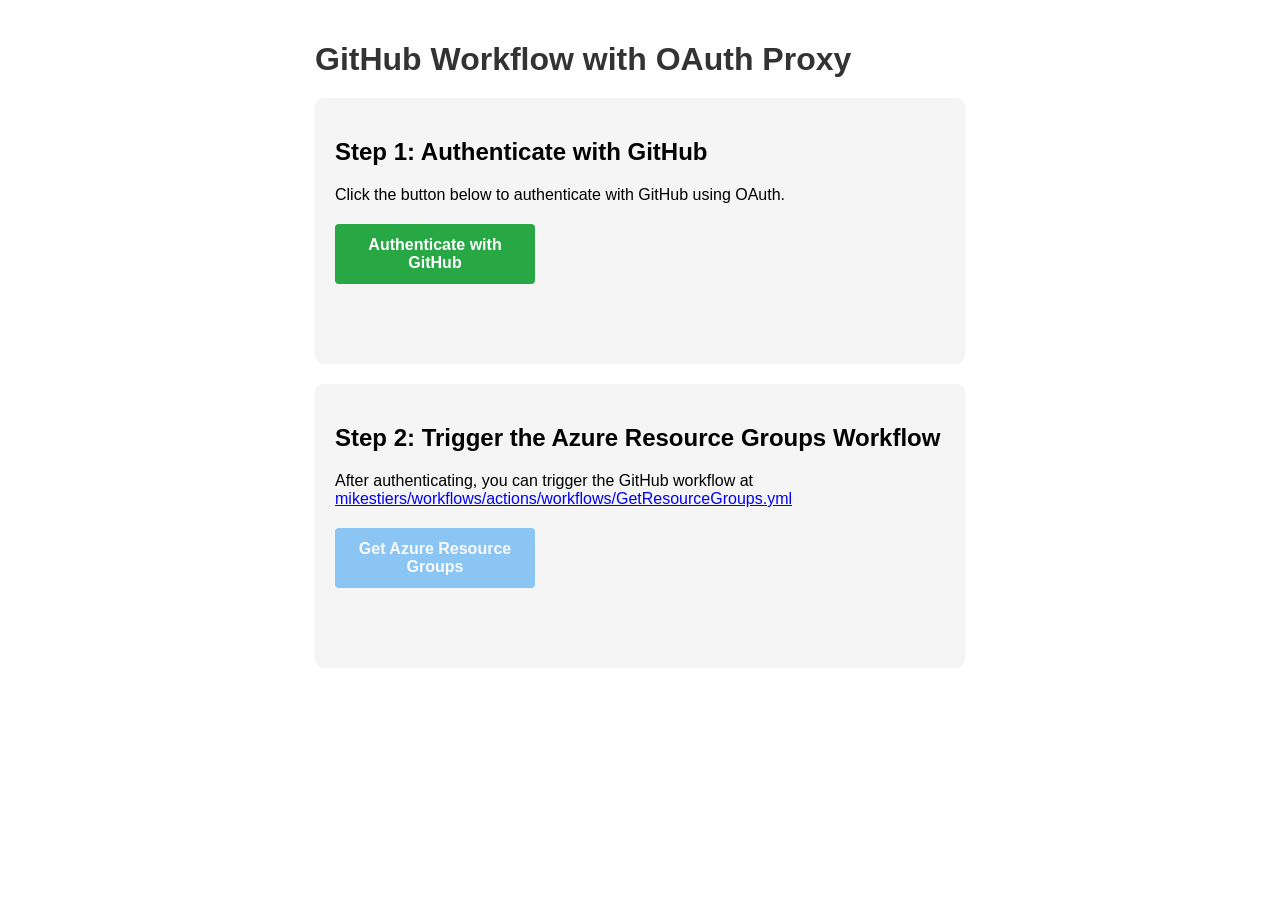
<file: docs/github-workflow-oauth-proxy before refactor.html>
<!DOCTYPE html>
<html lang="en">

<head>
  <meta charset="UTF-8">
  <title>GitHub Workflow with OAuth Proxy - Azure Resource Groups</title>
  <style>
    body {
      font-family: Arial, sans-serif;
      max-width: 650px;
      margin: 0 auto;
      padding: 20px;
    }
    
    h1 {
      color: #333;
      margin-bottom: 20px;
    }
    
    .workflow-section {
      background-color: #f5f5f5;
      border-radius: 8px;
      padding: 20px;
      margin-top: 20px;
    }
    
    .workflow-button {
      background-color: #2196F3;
      color: white;
      padding: 12px 20px;
      border: none;
      border-radius: 4px;
      cursor: pointer;
      display: block;
      width: 200px;
      margin: 20px 0;
      transition: background-color 0.3s;
      font-size: 16px;
      font-weight: bold;
    }
    
    .auth-button {
      background-color: #28a745;
    }
    
    .workflow-button.running {
      background-color: #FFC107;
      cursor: wait;
      position: relative;
    }
    
    .workflow-button.success {
      background-color: #4CAF50;
    }
    
    .workflow-button.failed {
      background-color: #F44336;
    }
    
    .workflow-button:hover {
      opacity: 0.9;
    }
    
    .workflow-button:disabled {
      opacity: 0.5;
      cursor: not-allowed;
    }
    
    .workflow-button.running::after {
      content: "";
      position: absolute;
      bottom: 0;
      left: 0;
      height: 4px;
      width: 0%;
      background-color: rgba(255, 255, 255, 0.7);
      animation: progress 2s infinite linear;
    }
    
    @keyframes progress {
      0% { width: 0%; }
      100% { width: 100%; }
    }
    
    #workflow-status, #auth-status {
      margin-top: 15px;
      padding: 10px;
      min-height: 20px;
      border-radius: 4px;
      transition: all 0.3s;
    }
    
    .status-running {
      background-color: #FFF8E1;
      border-left: 4px solid #FFC107;
      padding-left: 10px;
    }
    
    .status-success {
      background-color: #E8F5E9;
      border-left: 4px solid #4CAF50;
      padding-left: 10px;
    }
    
    .status-failed {
      background-color: #FFEBEE;
      border-left: 4px solid #F44336;
      padding-left: 10px;
    }
    
    .workflow-logs {
      font-family: monospace;
      background-color: #263238;
      color: #ECEFF1;
      padding: 15px;
      border-radius: 4px;
      margin-top: 15px;
      max-height: 200px;
      overflow-y: auto;
      display: none;
    }
    
    .workflow-logs.show {
      display: block;
    }
    
    .log-entry {
      margin: 5px 0;
      line-height: 1.5;
    }
    
    .timestamp {
      color: #90A4AE;
    }
    
    .proxy-info {
      background-color: #e3f2fd;
      border-radius: 4px;
      padding: 15px;
      margin-bottom: 20px;
      border-left: 4px solid #2196F3;
    }
    
    .proxy-info h3 {
      margin-top: 0;
      color: #1976D2;
    }
    
    .hidden {
      display: none;
    }
  </style>
</head>

<body>  <h1>GitHub Workflow with OAuth Proxy</h1>

  <div class="workflow-section">
    <h2>Step 1: Authenticate with GitHub</h2>
    <p>Click the button below to authenticate with GitHub using OAuth.</p>
    <button id="auth-button" class="workflow-button auth-button">Authenticate with GitHub</button>
    <button id="logout-button" class="workflow-button" style="background-color: #607D8B; display: none; margin-top: 5px;">Log Out</button>
    <div id="auth-status"></div>
  </div>    <div class="workflow-section">
    <h2>Step 2: Trigger the Azure Resource Groups Workflow</h2>
    <p>After authenticating, you can trigger the GitHub workflow at <a href="https://github.com/mikestiers/workflows/actions/workflows/GetResourceGroups.yml" target="_blank">mikestiers/workflows/actions/workflows/GetResourceGroups.yml</a></p>
    
    <button id="workflow-trigger" class="workflow-button" disabled>Get Azure Resource Groups</button>    <div id="workflow-status"></div>
    <div id="workflow-logs" class="workflow-logs"></div>
  </div>
  <div class="workflow-section" id="resource-group-results" style="display: none;">
    <h2>📋 Azure Resource Group Results</h2>
    <div id="resource-group-count"></div>
    <div id="resource-group-list"></div>
    <div id="resource-group-data" style="margin-top: 15px;">
      <details>
        <summary style="cursor: pointer; font-weight: bold;">View Raw JSON Data</summary>
        <pre id="resource-group-json" style="background-color: #f5f5f5; padding: 10px; border-radius: 4px; overflow-x: auto; font-size: 12px;"></pre>
      </details>    </div>
  </div>

  <script>
    document.addEventListener('DOMContentLoaded', function() {
      // Configuration
      const PROXY_BASE_URL = 'https://github-oauth-proxy-2025.azurewebsites.net';      // GitHub repository details
      const repoOwner = 'mikestiers';
      const repoName = 'workflows';
      const workflowId = 'GetResourceGroups.yml';
        // Authentication state
      let accessToken = '';
      let authenticationInProgress = false;
      
      // Cache DOM elements
      const authButton = document.getElementById('auth-button');
      const logoutButton = document.getElementById('logout-button');
      const authStatus = document.getElementById('auth-status');
      
      const workflowButton = document.getElementById('workflow-trigger');
      const workflowStatus = document.getElementById('workflow-status');
      const workflowLogs = document.getElementById('workflow-logs');
      
      // Restore token from localStorage if available
      if (localStorage.getItem('github_token')) {
        accessToken = localStorage.getItem('github_token');
        authButton.textContent = 'Re-Authenticate with GitHub';
        logoutButton.style.display = 'block';
        workflowButton.disabled = false;
        appendAuthMessage('🔄 Authentication restored from previous session', false);
        
        // Verify the token is still valid
        verifyTokenPermissions();
      }
      
      // Add event listeners
      authButton.addEventListener('click', startAuthentication);
      logoutButton.addEventListener('click', logOut);
      workflowButton.addEventListener('click', triggerWorkflow);      // Listen for OAuth callback messages
      window.addEventListener('message', handleOAuthMessage);
        /**
       * Handle OAuth callback messages from popup window
       */
      function handleOAuthMessage(event) {
        console.log('Received message:', event);
        console.log('Message origin:', event.origin);
        console.log('Expected origin:', PROXY_BASE_URL);
        console.log('Message data:', event.data);
        
        // Verify origin for security (but be more lenient for Azure)
        const expectedDomain = new URL(PROXY_BASE_URL).hostname;
        const actualDomain = new URL(event.origin).hostname;
        
        if (actualDomain !== expectedDomain) {
          console.warn('Message from unexpected origin, ignoring');
          console.warn('Expected domain:', expectedDomain, 'Actual domain:', actualDomain);
          return;
        }
          if (event.data.type === 'GITHUB_OAUTH_SUCCESS') {
          console.log('OAuth success message received');
          const token = event.data.access_token;
          appendAuthMessage('✅ Received access token from popup', false);
          handleAuthenticationSuccess(token);
        } else if (event.data.type === 'GITHUB_OAUTH_ERROR') {
          console.log('OAuth error message received');
          appendAuthMessage(`❌ Authentication failed: ${event.data.error}`, true);
          authButton.disabled = false;
          authButton.textContent = 'Authenticate with GitHub';
        } else {
          console.log('Unknown message type:', event.data.type);
        }
      }
      
      /**
       * Start the GitHub OAuth flow via proxy
       */
      function startAuthentication() {
        // Prevent multiple clicks
        if (authButton.disabled) {
          return;
        }
        
        // Clear previous status
        authStatus.innerHTML = '';
        authStatus.className = '';
          // Update button state
        authButton.disabled = true;
        authButton.textContent = 'Opening GitHub...';
        authenticationInProgress = true;
          appendAuthMessage('🔄 Initiating GitHub OAuth flow...', false);
        
        // Open OAuth popup
        const oauthUrl = `${PROXY_BASE_URL}/oauth/authorize`;
        const popup = window.open(
          oauthUrl, 
          'github_oauth', 
          'width=600,height=700,scrollbars=yes,resizable=yes'
        );
        
        if (!popup) {
          appendAuthMessage('❌ Popup blocked! Please allow popups and try again.', true);
          authButton.disabled = false;
          authButton.textContent = 'Authenticate with GitHub';
          return;
        }        appendAuthMessage('🔄 Complete authentication in the popup window...', false);
        
        // Check if popup was closed without completing authentication
        const checkClosed = setInterval(() => {
          if (popup.closed && authenticationInProgress) {
            clearInterval(checkClosed);
            appendAuthMessage('⚠️ Authentication window was closed', false);
            authButton.disabled = false;
            authButton.textContent = 'Authenticate with GitHub';
            authenticationInProgress = false;
          }
        }, 1000);
      }
      
      /**
       * Handle successful authentication
       */      function handleAuthenticationSuccess(token) {
        console.log('🎉 Authentication successful, storing token');
        
        // Clear authentication state
        authenticationInProgress = false;
        
        // Store the access token
        accessToken = token;
        localStorage.setItem('github_token', accessToken);
        
        // Update UI
        authButton.disabled = false;
        authButton.textContent = 'Re-Authenticate with GitHub';
        logoutButton.style.display = 'block';
        workflowButton.disabled = false;
        
        // Clear previous messages and show success
        authStatus.innerHTML = '';
        appendAuthMessage('🎉 Authentication successful! You can now trigger workflows.', false);
        authStatus.className = 'status-success';
        
        // Verify token permissions
        verifyTokenPermissions();
      }
      
      /**
       * Log out by removing the stored token
       */
      function logOut() {
        localStorage.removeItem('github_token');
        accessToken = '';
        
        // Reset UI
        authButton.textContent = 'Authenticate with GitHub';
        logoutButton.style.display = 'none';
        workflowButton.disabled = true;
        
        // Clear status
        authStatus.innerHTML = '';
        authStatus.className = '';
        appendAuthMessage('✅ Logged out successfully', false);
      }
      
      /**
       * Verify that the token has the required permissions
       */
      function verifyTokenPermissions() {
        // Check if the token is valid by getting user info via proxy
        fetch(`${PROXY_BASE_URL}/api/user`, {
          headers: {
            'Authorization': `token ${accessToken}`
          }
        })
        .then(response => {
          if (!response.ok) {
            throw new Error(`Authentication failed: ${response.status}`);
          }
          return response.json();
        })
        .then(data => {
          if (data.login) {
            appendAuthMessage(`👤 Authenticated as: ${data.login}`, false);
            
            // Now check if we can access the workflow endpoint
            return fetch(`${PROXY_BASE_URL}/api/repos/${repoOwner}/${repoName}/actions/workflows`, {
              headers: {
                'Authorization': `token ${accessToken}`
              }
            });
          } else {
            throw new Error('Could not retrieve user information');
          }
        })
        .then(response => {
          if (!response.ok) {
            if (response.status === 403) {
              throw new Error('Your token does not have the workflow permission. Please re-authenticate.');
            }
            throw new Error(`Failed to access workflows: ${response.status}`);
          }
          return response.json();
        })        .then(data => {
          appendAuthMessage('✅ Token verified with workflow access permissions.', false);
        })
        .catch(error => {
          console.error('Error verifying token:', error);
          appendAuthMessage(`❌ Error: ${error.message}`, true);
          
          if (error.message.includes('401') || error.message.includes('403')) {
            // Reset authentication state on error
            accessToken = '';
            localStorage.removeItem('github_token');
            
            // Update UI to allow re-authentication
            authButton.disabled = false;
            authButton.textContent = 'Authenticate with GitHub';
            logoutButton.style.display = 'none';
            workflowButton.disabled = true;
          }
        });
      }
      
      /**
       * Trigger the GitHub workflow via proxy
       */
      function triggerWorkflow() {
        const button = workflowButton;
        const statusEl = workflowStatus;
        const logsEl = workflowLogs;
        
        // Check if we have a token
        if (!accessToken) {
          appendLog('Error: No authentication token available', true);
          return;
        }
        
        // Prevent multiple clicks
        if (button.classList.contains('running')) {
          return;
        }
        
        // Clear previous state classes
        button.classList.remove('success', 'failed');
        statusEl.classList.remove('status-success', 'status-failed');
        statusEl.innerHTML = '';
        
        // Update button state to "running"
        button.classList.add('running');
        button.textContent = 'Running Workflow...';
        
        // Show status with running indicator
        const statusText = document.createElement('div');
        statusText.textContent = 'Workflow in progress. Please wait...';
        statusEl.appendChild(statusText);
        statusEl.classList.add('status-running');
        
        // Show logs panel
        logsEl.classList.add('show');
        logsEl.innerHTML = '';
        
        // Log initial action
        appendLog('Attempting to trigger GitHub workflow: ' + workflowId);
        appendLog(`Repository: ${repoOwner}/${repoName}`);
        
        // Call GitHub API via proxy to trigger the workflow
        triggerGitHubWorkflow()
          .then(data => {
            if (data.success) {
              handleWorkflowStarted(data);
              
              // Poll for workflow completion
              if (data.runId) {
                pollWorkflowStatus(data.runId);
              }
            } else {
              handleWorkflowFailed(data.error);
            }
          })
          .catch(error => {
            handleWorkflowFailed(error.message || 'Failed to trigger workflow');
          });
      }
      
      /**
       * Trigger the GitHub workflow via proxy API
       */
      async function triggerGitHubWorkflow() {
        try {
          appendLog('Dispatching workflow run request via proxy');
          
          // Make the API call via proxy to trigger the workflow
          const response = await fetch(`${PROXY_BASE_URL}/api/repos/${repoOwner}/${repoName}/actions/workflows/${workflowId}/dispatches`, {
            method: 'POST',
            headers: {
              'Content-Type': 'application/json',
              'Authorization': `token ${accessToken}`
            },
            body: JSON.stringify({
              ref: 'main', // or whatever branch you want to run the workflow on
              inputs: {} // Any input parameters your workflow accepts
            })
          });
          
          if (response.status === 204 || response.ok) {
            appendLog('Workflow dispatch received by GitHub');
            
            // Get the run ID by querying recent workflow runs
            const runsResponse = await fetch(`${PROXY_BASE_URL}/api/repos/${repoOwner}/${repoName}/actions/workflows/${workflowId}/runs?per_page=1`, {
              headers: {
                'Authorization': `token ${accessToken}`
              }
            });
            
            if (!runsResponse.ok) {
              throw new Error(`GitHub API returned ${runsResponse.status}: ${await runsResponse.text()}`);
            }
            
            const runsData = await runsResponse.json();
            if (runsData.workflow_runs && runsData.workflow_runs.length > 0) {
              const runId = runsData.workflow_runs[0].id;
              appendLog(`Workflow run ID: ${runId}`);
              return {
                success: true,
                runId: runId,
                url: runsData.workflow_runs[0].html_url
              };
            }
            
            // If we couldn't get the run ID, still return success
            appendLog('Workflow triggered, but could not retrieve run ID');
            return { 
              success: true,
              url: `https://github.com/${repoOwner}/${repoName}/actions`
            };
          } else {
            let errorMessage = `GitHub API returned status ${response.status}`;
            try {
              const errorData = await response.json();
              errorMessage = errorData.message || errorMessage;
            } catch (e) {
              // Ignore JSON parsing errors
            }
            throw new Error(errorMessage);
          }
        } catch (error) {
          console.error('Error triggering workflow:', error);
          
          let errorMessage = error.message || 'Failed to trigger workflow';
          
          // Handle token expiration
          if (errorMessage.includes('Unauthorized') || errorMessage.includes('401')) {
            localStorage.removeItem('github_token');
            accessToken = '';
            workflowButton.disabled = true;
            errorMessage = 'Authentication expired or invalid. Please re-authenticate.';
          }
          
          return { 
            success: false, 
            error: errorMessage
          };
        }
      }
      
      /**
       * Handle successful workflow start
       */
      function handleWorkflowStarted(data) {
        appendLog('Workflow run started successfully');
        
        if (data.runId) {
          appendLog(`Run ID: ${data.runId}`);
        }
        
        if (data.url) {
          const runUrl = data.url;
          appendLog(`View run at: ${runUrl}`);
          
          // Add a link to the workflow run
          const linkContainer = document.createElement('div');
          linkContainer.style.marginTop = '10px';
          
          const link = document.createElement('a');
          link.href = runUrl;
          link.target = '_blank';
          link.textContent = 'Open Workflow Run';
          link.style.color = '#2196F3';
          
          linkContainer.appendChild(link);
          workflowStatus.appendChild(linkContainer);
        }
      }
        /**
       * Poll for workflow completion via proxy
       */
      function pollWorkflowStatus(runId) {
        appendLog('Checking workflow status...');
        
        // If we don't have a run ID, we can't poll for status
        if (!runId) {
          appendLog('No run ID available, cannot poll for status');
          appendLog('Please check GitHub Actions directly for workflow status');
          
          workflowButton.classList.remove('running');          workflowButton.textContent = 'Get Azure Resource Groups';
          
          workflowStatus.classList.remove('status-running');
          return;
        }
        
        let pollCount = 0;
        const maxPolls = 30; // Maximum number of status checks (with 2s delay = 1 minute max)
        
        // Function to check workflow status
        function checkStatus() {
          fetch(`${PROXY_BASE_URL}/api/repos/${repoOwner}/${repoName}/actions/runs/${runId}`, {
            headers: {
              'Authorization': `token ${accessToken}`
            }
          })
          .then(response => {
            if (!response.ok) {
              throw new Error(`GitHub API returned ${response.status}`);
            }
            return response.json();
          })
          .then(data => {
            const status = data.status; // queued, in_progress, completed
            const conclusion = data.conclusion; // success, failure, cancelled, etc.
            
            appendLog(`Current status: ${status}${conclusion ? ', conclusion: ' + conclusion : ''}`);
            
            if (status === 'completed') {
              // Workflow has finished
              const success = conclusion === 'success';
                if (success) {
                // Update to success state
                appendLog('Workflow completed successfully!');
                
                workflowButton.classList.remove('running');
                workflowButton.classList.add('success');
                workflowButton.textContent = 'Workflow Completed';
                
                workflowStatus.classList.remove('status-running');
                workflowStatus.classList.add('status-success');
                
                const statusText = document.createElement('div');
                statusText.textContent = 'Workflow completed successfully!';
                workflowStatus.appendChild(statusText);
                  // Fetch and display resource group data
                fetchResourceGroupResults(runId);
                  // Reset button after 5 seconds
                setTimeout(function() {
                  workflowButton.classList.remove('success');
                  workflowButton.textContent = 'Get Azure Resource Groups';
                }, 5000);
              } else {
                // Update to failure state
                appendLog(`Workflow failed with conclusion: ${conclusion}`, true);
                
                workflowButton.classList.remove('running');
                workflowButton.classList.add('failed');
                workflowButton.textContent = 'Workflow Failed';
                
                workflowStatus.classList.remove('status-running');
                workflowStatus.classList.add('status-failed');
                  const statusText = document.createElement('div');
                statusText.textContent = `Workflow failed with conclusion: ${conclusion}`;
                workflowStatus.appendChild(statusText);
                  // Reset button after 5 seconds
                setTimeout(function() {
                  workflowButton.classList.remove('failed');
                  workflowButton.textContent = 'Get Azure Resource Groups';
                }, 5000);
              }
              
              // Workflow is complete, no need to poll again
              return;            } else if (pollCount >= maxPolls) {
              // We've polled too many times, stop polling
              appendLog('Exceeded maximum polling attempts. Please check GitHub directly for status.', true);
                // Reset button
              workflowButton.classList.remove('running');
              workflowButton.textContent = 'Get Azure Resource Groups';
              return;
            }
            
            // Continue polling
            pollCount++;
            setTimeout(checkStatus, 2000); // Poll every 2 seconds
          })          .catch(error => {
            appendLog(`Error checking workflow status: ${error.message}`, true);
              // On error, stop polling and reset the button
            workflowButton.classList.remove('running');
            workflowButton.textContent = 'Get Azure Resource Groups';
          });
        }
        
        // Start polling
        checkStatus();
      }
      
      /**
       * Handle workflow failure
       */
      function handleWorkflowFailed(errorMessage) {
        appendLog(`Error: ${errorMessage}`, true);
        
        workflowButton.classList.remove('running');
        workflowButton.classList.add('failed');
        workflowButton.textContent = 'Workflow Failed';
        
        workflowStatus.classList.remove('status-running');
        workflowStatus.classList.add('status-failed');
        
        const statusText = document.createElement('div');
        statusText.textContent = `Failed to trigger workflow: ${errorMessage}`;
        workflowStatus.innerHTML = '';
        workflowStatus.appendChild(statusText);          // Reset button after 5 seconds
        setTimeout(function() {
          workflowButton.classList.remove('failed');
          workflowButton.textContent = 'Get Azure Resource Groups';
          workflowStatus.classList.remove('status-failed');
          workflowStatus.innerHTML = '';
        }, 5000);
      }
      
      /**
       * Append an authentication message to the auth status element
       */
      function appendAuthMessage(message, isError) {
        const messageEl = document.createElement('div');
        messageEl.textContent = message;
        messageEl.style.padding = '5px 0';
        messageEl.style.lineHeight = '1.4';
        
        if (isError) {
          messageEl.style.color = '#F44336';
          messageEl.style.fontWeight = 'bold';
        } else if (message.includes('✅') || message.includes('🎉')) {
          messageEl.style.color = '#28a745';
          messageEl.style.fontWeight = 'bold';
        } else if (message.includes('🔄') || message.includes('⏳')) {
          messageEl.style.color = '#FFC107';
        }
        
        authStatus.appendChild(messageEl);
      }
      
      /**
       * Append a log entry with timestamp to the logs panel
       */
      function appendLog(message, isError = false) {
        const now = new Date();
        const timestamp = now.toLocaleTimeString();
        
        const logEntry = document.createElement('div');
        logEntry.className = 'log-entry';
        
        const timeSpan = document.createElement('span');
        timeSpan.className = 'timestamp';
        timeSpan.textContent = `[${timestamp}] `;
        
        logEntry.appendChild(timeSpan);
        
        const messageText = document.createTextNode(message);
        logEntry.appendChild(messageText);
        
        if (isError) {
          logEntry.style.color = '#FF8A80';
        }
        
        workflowLogs.appendChild(logEntry);
        workflowLogs.scrollTop = workflowLogs.scrollHeight;
      }      /**
       * Fetch resource group results from the completed workflow
       */
      async function fetchResourceGroupResults(runId) {
        try {
          appendLog('🔍 Fetching workflow summary...');
          
          // Get workflow run summary
          const runResponse = await fetch(`${PROXY_BASE_URL}/api/repos/${repoOwner}/${repoName}/actions/runs/${runId}`, {
            headers: {
              'Authorization': `token ${accessToken}`
            }
          });
          
          if (!runResponse.ok) {
            throw new Error(`Failed to fetch workflow summary: ${runResponse.status}`);
          }
          
          const workflowSummary = await runResponse.json();
          appendLog('✅ Successfully retrieved workflow summary');
          
          // Display the JSON summary
          displayWorkflowSummary(workflowSummary);
          
        } catch (error) {
          console.error('Error fetching workflow summary:', error);
          appendLog(`❌ Error fetching workflow summary: ${error.message}`, true);
        }
      }      /**
       * Display workflow summary JSON
       */
      function displayWorkflowSummary(workflowSummary) {
        appendLog('📊 Displaying workflow summary');
        
        // Show the results section
        const resultsSection = document.getElementById('resource-group-results');
        resultsSection.style.display = 'block';
        
        // Update the section title
        const resultsTitle = resultsSection.querySelector('h2');
        resultsTitle.textContent = '📋 Workflow Summary';
        
        // Clear previous content
        const countElement = document.getElementById('resource-group-count');
        countElement.innerHTML = '<h3>Workflow Run Summary</h3>';
        
        const listElement = document.getElementById('resource-group-list');
        listElement.innerHTML = `
          <div style="background-color: #f8f9fa; padding: 15px; border-radius: 8px; margin: 10px 0;">
            <p><strong>Status:</strong> ${workflowSummary.status || 'Unknown'}</p>
            <p><strong>Conclusion:</strong> ${workflowSummary.conclusion || 'Unknown'}</p>
            <p><strong>Workflow:</strong> ${workflowSummary.name || 'Unknown'}</p>
            <p><strong>Run Number:</strong> ${workflowSummary.run_number || 'Unknown'}</p>
            <p><strong>Created:</strong> ${workflowSummary.created_at ? new Date(workflowSummary.created_at).toLocaleString() : 'Unknown'}</p>
            <p><strong>Updated:</strong> ${workflowSummary.updated_at ? new Date(workflowSummary.updated_at).toLocaleString() : 'Unknown'}</p>
          </div>
        `;
        
        // Display the complete JSON
        const jsonElement = document.getElementById('resource-group-json');
        jsonElement.textContent = JSON.stringify(workflowSummary, null, 2);
        
        // Scroll to results
        resultsSection.scrollIntoView({ behavior: 'smooth' });
        
        appendLog('✅ Workflow summary displayed successfully');
      }});
  </script>
</body>

</html>
</file>
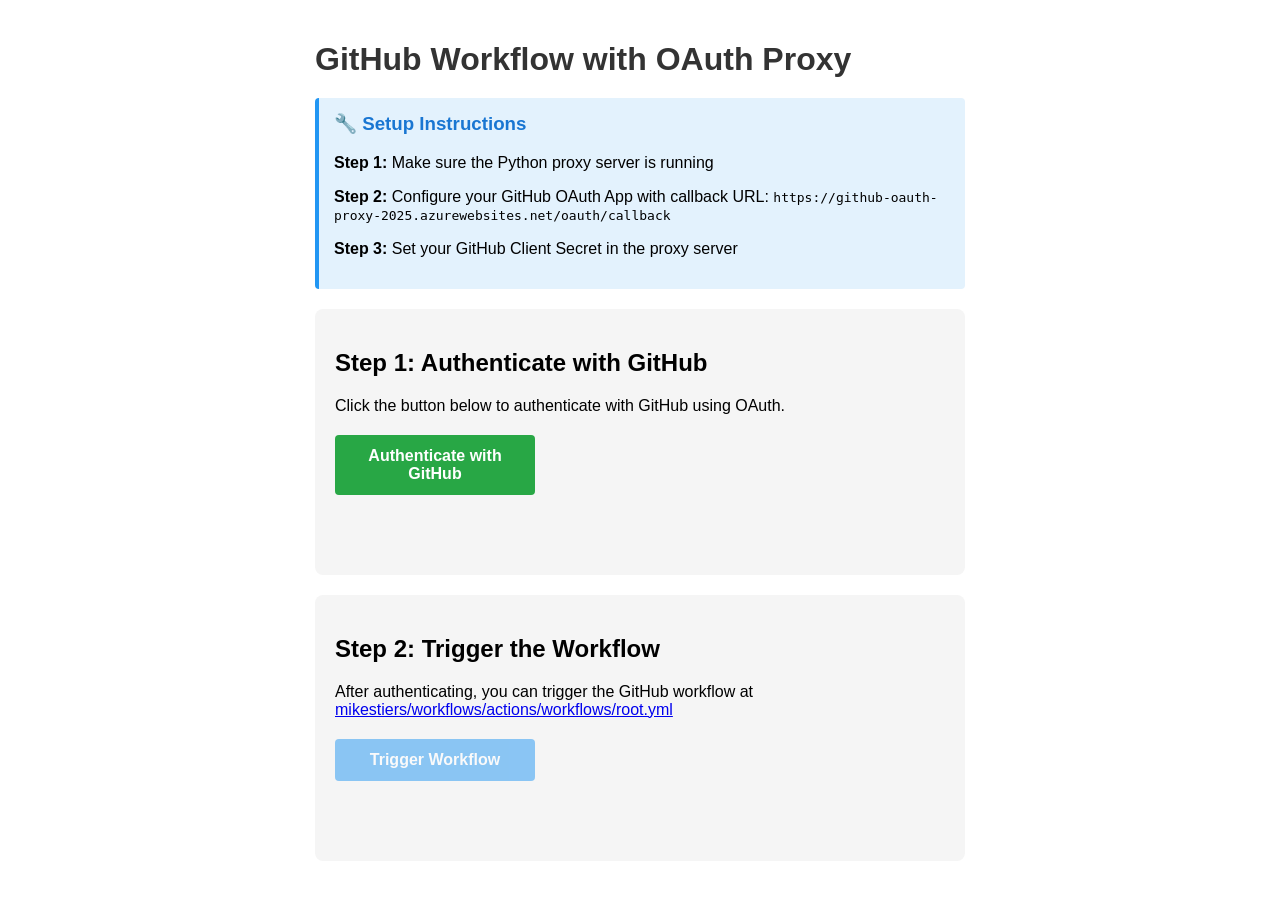
<file: docs/github-workflow-oauth-proxy copy.html>
<!DOCTYPE html>
<html lang="en">

<head>
  <meta charset="UTF-8">
  <title>GitHub Workflow with OAuth Proxy</title>
  <style>
    body {
      font-family: Arial, sans-serif;
      max-width: 650px;
      margin: 0 auto;
      padding: 20px;
    }
    
    h1 {
      color: #333;
      margin-bottom: 20px;
    }
    
    .workflow-section {
      background-color: #f5f5f5;
      border-radius: 8px;
      padding: 20px;
      margin-top: 20px;
    }
    
    .workflow-button {
      background-color: #2196F3;
      color: white;
      padding: 12px 20px;
      border: none;
      border-radius: 4px;
      cursor: pointer;
      display: block;
      width: 200px;
      margin: 20px 0;
      transition: background-color 0.3s;
      font-size: 16px;
      font-weight: bold;
    }
    
    .auth-button {
      background-color: #28a745;
    }
    
    .workflow-button.running {
      background-color: #FFC107;
      cursor: wait;
      position: relative;
    }
    
    .workflow-button.success {
      background-color: #4CAF50;
    }
    
    .workflow-button.failed {
      background-color: #F44336;
    }
    
    .workflow-button:hover {
      opacity: 0.9;
    }
    
    .workflow-button:disabled {
      opacity: 0.5;
      cursor: not-allowed;
    }
    
    .workflow-button.running::after {
      content: "";
      position: absolute;
      bottom: 0;
      left: 0;
      height: 4px;
      width: 0%;
      background-color: rgba(255, 255, 255, 0.7);
      animation: progress 2s infinite linear;
    }
    
    @keyframes progress {
      0% { width: 0%; }
      100% { width: 100%; }
    }
    
    #workflow-status, #auth-status {
      margin-top: 15px;
      padding: 10px;
      min-height: 20px;
      border-radius: 4px;
      transition: all 0.3s;
    }
    
    .status-running {
      background-color: #FFF8E1;
      border-left: 4px solid #FFC107;
      padding-left: 10px;
    }
    
    .status-success {
      background-color: #E8F5E9;
      border-left: 4px solid #4CAF50;
      padding-left: 10px;
    }
    
    .status-failed {
      background-color: #FFEBEE;
      border-left: 4px solid #F44336;
      padding-left: 10px;
    }
    
    .workflow-logs {
      font-family: monospace;
      background-color: #263238;
      color: #ECEFF1;
      padding: 15px;
      border-radius: 4px;
      margin-top: 15px;
      max-height: 200px;
      overflow-y: auto;
      display: none;
    }
    
    .workflow-logs.show {
      display: block;
    }
    
    .log-entry {
      margin: 5px 0;
      line-height: 1.5;
    }
    
    .timestamp {
      color: #90A4AE;
    }
    
    .proxy-info {
      background-color: #e3f2fd;
      border-radius: 4px;
      padding: 15px;
      margin-bottom: 20px;
      border-left: 4px solid #2196F3;
    }
    
    .proxy-info h3 {
      margin-top: 0;
      color: #1976D2;
    }
    
    .hidden {
      display: none;
    }
  </style>
</head>

<body>
  <h1>GitHub Workflow with OAuth Proxy</h1>
    <div class="proxy-info">
    <h3>🔧 Setup Instructions</h3>
    <p><strong>Step 1:</strong> Make sure the Python proxy server is running</p>
    <p><strong>Step 2:</strong> Configure your GitHub OAuth App with callback URL: <code>https://github-oauth-proxy-2025.azurewebsites.net/oauth/callback</code></p>
    <p><strong>Step 3:</strong> Set your GitHub Client Secret in the proxy server</p>
  </div>

  <div class="workflow-section">
    <h2>Step 1: Authenticate with GitHub</h2>
    <p>Click the button below to authenticate with GitHub using OAuth.</p>
    <button id="auth-button" class="workflow-button auth-button">Authenticate with GitHub</button>
    <button id="logout-button" class="workflow-button" style="background-color: #607D8B; display: none; margin-top: 5px;">Log Out</button>
    <div id="auth-status"></div>
  </div>
  
  <div class="workflow-section">
    <h2>Step 2: Trigger the Workflow</h2>
    <p>After authenticating, you can trigger the GitHub workflow at <a href="https://github.com/mikestiers/workflows/actions/workflows/root.yml" target="_blank">mikestiers/workflows/actions/workflows/root.yml</a></p>
    
    <button id="workflow-trigger" class="workflow-button" disabled>Trigger Workflow</button>
    <div id="workflow-status"></div>
    <div id="workflow-logs" class="workflow-logs"></div>
  </div>

  <script>
    document.addEventListener('DOMContentLoaded', function() {
      // Configuration
      const PROXY_BASE_URL = 'https://github-oauth-proxy-2025.azurewebsites.net';
      
      // GitHub repository details
      const repoOwner = 'mikestiers';
      const repoName = 'workflows';
      const workflowId = 'root.yml';
        // Authentication state
      let accessToken = '';
      let authenticationInProgress = false;
      
      // Cache DOM elements
      const authButton = document.getElementById('auth-button');
      const logoutButton = document.getElementById('logout-button');
      const authStatus = document.getElementById('auth-status');
      
      const workflowButton = document.getElementById('workflow-trigger');
      const workflowStatus = document.getElementById('workflow-status');
      const workflowLogs = document.getElementById('workflow-logs');
      
      // Restore token from localStorage if available
      if (localStorage.getItem('github_token')) {
        accessToken = localStorage.getItem('github_token');
        authButton.textContent = 'Re-Authenticate with GitHub';
        logoutButton.style.display = 'block';
        workflowButton.disabled = false;
        appendAuthMessage('🔄 Authentication restored from previous session', false);
        
        // Verify the token is still valid
        verifyTokenPermissions();
      }
      
      // Add event listeners
      authButton.addEventListener('click', startAuthentication);
      logoutButton.addEventListener('click', logOut);
      workflowButton.addEventListener('click', triggerWorkflow);      // Listen for OAuth callback messages
      window.addEventListener('message', handleOAuthMessage);
        /**
       * Handle OAuth callback messages from popup window
       */
      function handleOAuthMessage(event) {
        console.log('Received message:', event);
        console.log('Message origin:', event.origin);
        console.log('Expected origin:', PROXY_BASE_URL);
        console.log('Message data:', event.data);
        
        // Verify origin for security (but be more lenient for Azure)
        const expectedDomain = new URL(PROXY_BASE_URL).hostname;
        const actualDomain = new URL(event.origin).hostname;
        
        if (actualDomain !== expectedDomain) {
          console.warn('Message from unexpected origin, ignoring');
          console.warn('Expected domain:', expectedDomain, 'Actual domain:', actualDomain);
          return;
        }
          if (event.data.type === 'GITHUB_OAUTH_SUCCESS') {
          console.log('OAuth success message received');
          const token = event.data.access_token;
          appendAuthMessage('✅ Received access token from popup', false);
          handleAuthenticationSuccess(token);
        } else if (event.data.type === 'GITHUB_OAUTH_ERROR') {
          console.log('OAuth error message received');
          appendAuthMessage(`❌ Authentication failed: ${event.data.error}`, true);
          authButton.disabled = false;
          authButton.textContent = 'Authenticate with GitHub';
        } else {
          console.log('Unknown message type:', event.data.type);
        }
      }
      
      /**
       * Start the GitHub OAuth flow via proxy
       */
      function startAuthentication() {
        // Prevent multiple clicks
        if (authButton.disabled) {
          return;
        }
        
        // Clear previous status
        authStatus.innerHTML = '';
        authStatus.className = '';
          // Update button state
        authButton.disabled = true;
        authButton.textContent = 'Opening GitHub...';
        authenticationInProgress = true;
          appendAuthMessage('🔄 Initiating GitHub OAuth flow...', false);
        
        // Open OAuth popup
        const oauthUrl = `${PROXY_BASE_URL}/oauth/authorize`;
        const popup = window.open(
          oauthUrl, 
          'github_oauth', 
          'width=600,height=700,scrollbars=yes,resizable=yes'
        );
        
        if (!popup) {
          appendAuthMessage('❌ Popup blocked! Please allow popups and try again.', true);
          authButton.disabled = false;
          authButton.textContent = 'Authenticate with GitHub';
          return;
        }        appendAuthMessage('🔄 Complete authentication in the popup window...', false);
        
        // Check if popup was closed without completing authentication
        const checkClosed = setInterval(() => {
          if (popup.closed && authenticationInProgress) {
            clearInterval(checkClosed);
            appendAuthMessage('⚠️ Authentication window was closed', false);
            authButton.disabled = false;
            authButton.textContent = 'Authenticate with GitHub';
            authenticationInProgress = false;
          }
        }, 1000);
      }
      
      /**
       * Handle successful authentication
       */      function handleAuthenticationSuccess(token) {
        console.log('🎉 Authentication successful, storing token');
        
        // Clear authentication state
        authenticationInProgress = false;
        
        // Store the access token
        accessToken = token;
        localStorage.setItem('github_token', accessToken);
        
        // Update UI
        authButton.disabled = false;
        authButton.textContent = 'Re-Authenticate with GitHub';
        logoutButton.style.display = 'block';
        workflowButton.disabled = false;
        
        // Clear previous messages and show success
        authStatus.innerHTML = '';
        appendAuthMessage('🎉 Authentication successful! You can now trigger workflows.', false);
        authStatus.className = 'status-success';
        
        // Verify token permissions
        verifyTokenPermissions();
      }
      
      /**
       * Log out by removing the stored token
       */
      function logOut() {
        localStorage.removeItem('github_token');
        accessToken = '';
        
        // Reset UI
        authButton.textContent = 'Authenticate with GitHub';
        logoutButton.style.display = 'none';
        workflowButton.disabled = true;
        
        // Clear status
        authStatus.innerHTML = '';
        authStatus.className = '';
        appendAuthMessage('✅ Logged out successfully', false);
      }
      
      /**
       * Verify that the token has the required permissions
       */
      function verifyTokenPermissions() {
        // Check if the token is valid by getting user info via proxy
        fetch(`${PROXY_BASE_URL}/api/user`, {
          headers: {
            'Authorization': `token ${accessToken}`
          }
        })
        .then(response => {
          if (!response.ok) {
            throw new Error(`Authentication failed: ${response.status}`);
          }
          return response.json();
        })
        .then(data => {
          if (data.login) {
            appendAuthMessage(`👤 Authenticated as: ${data.login}`, false);
            
            // Now check if we can access the workflow endpoint
            return fetch(`${PROXY_BASE_URL}/api/repos/${repoOwner}/${repoName}/actions/workflows`, {
              headers: {
                'Authorization': `token ${accessToken}`
              }
            });
          } else {
            throw new Error('Could not retrieve user information');
          }
        })
        .then(response => {
          if (!response.ok) {
            if (response.status === 403) {
              throw new Error('Your token does not have the workflow permission. Please re-authenticate.');
            }
            throw new Error(`Failed to access workflows: ${response.status}`);
          }
          return response.json();
        })
        .then(data => {
          appendAuthMessage('✅ Token verified with workflow access permissions.', false);
        })
        .catch(error => {
          console.error('Error verifying token:', error);
          appendAuthMessage(`❌ Error: ${error.message}`, true);
          
          if (error.message.includes('401') || error.message.includes('403')) {
            // Reset authentication state on error
            accessToken = '';
            localStorage.removeItem('github_token');
            
            // Update UI to allow re-authentication
            authButton.disabled = false;
            authButton.textContent = 'Authenticate with GitHub';
            logoutButton.style.display = 'none';
            workflowButton.disabled = true;
          }
        });
      }
      
      /**
       * Trigger the GitHub workflow via proxy
       */
      function triggerWorkflow() {
        const button = workflowButton;
        const statusEl = workflowStatus;
        const logsEl = workflowLogs;
        
        // Check if we have a token
        if (!accessToken) {
          appendLog('Error: No authentication token available', true);
          return;
        }
        
        // Prevent multiple clicks
        if (button.classList.contains('running')) {
          return;
        }
        
        // Clear previous state classes
        button.classList.remove('success', 'failed');
        statusEl.classList.remove('status-success', 'status-failed');
        statusEl.innerHTML = '';
        
        // Update button state to "running"
        button.classList.add('running');
        button.textContent = 'Running Workflow...';
        
        // Show status with running indicator
        const statusText = document.createElement('div');
        statusText.textContent = 'Workflow in progress. Please wait...';
        statusEl.appendChild(statusText);
        statusEl.classList.add('status-running');
        
        // Show logs panel
        logsEl.classList.add('show');
        logsEl.innerHTML = '';
        
        // Log initial action
        appendLog('Attempting to trigger GitHub workflow: ' + workflowId);
        appendLog(`Repository: ${repoOwner}/${repoName}`);
        
        // Call GitHub API via proxy to trigger the workflow
        triggerGitHubWorkflow()
          .then(data => {
            if (data.success) {
              handleWorkflowStarted(data);
              
              // Poll for workflow completion
              if (data.runId) {
                pollWorkflowStatus(data.runId);
              }
            } else {
              handleWorkflowFailed(data.error);
            }
          })
          .catch(error => {
            handleWorkflowFailed(error.message || 'Failed to trigger workflow');
          });
      }
      
      /**
       * Trigger the GitHub workflow via proxy API
       */
      async function triggerGitHubWorkflow() {
        try {
          appendLog('Dispatching workflow run request via proxy');
          
          // Make the API call via proxy to trigger the workflow
          const response = await fetch(`${PROXY_BASE_URL}/api/repos/${repoOwner}/${repoName}/actions/workflows/${workflowId}/dispatches`, {
            method: 'POST',
            headers: {
              'Content-Type': 'application/json',
              'Authorization': `token ${accessToken}`
            },
            body: JSON.stringify({
              ref: 'main', // or whatever branch you want to run the workflow on
              inputs: {} // Any input parameters your workflow accepts
            })
          });
          
          if (response.status === 204 || response.ok) {
            appendLog('Workflow dispatch received by GitHub');
            
            // Get the run ID by querying recent workflow runs
            const runsResponse = await fetch(`${PROXY_BASE_URL}/api/repos/${repoOwner}/${repoName}/actions/workflows/${workflowId}/runs?per_page=1`, {
              headers: {
                'Authorization': `token ${accessToken}`
              }
            });
            
            if (!runsResponse.ok) {
              throw new Error(`GitHub API returned ${runsResponse.status}: ${await runsResponse.text()}`);
            }
            
            const runsData = await runsResponse.json();
            if (runsData.workflow_runs && runsData.workflow_runs.length > 0) {
              const runId = runsData.workflow_runs[0].id;
              appendLog(`Workflow run ID: ${runId}`);
              return {
                success: true,
                runId: runId,
                url: runsData.workflow_runs[0].html_url
              };
            }
            
            // If we couldn't get the run ID, still return success
            appendLog('Workflow triggered, but could not retrieve run ID');
            return { 
              success: true,
              url: `https://github.com/${repoOwner}/${repoName}/actions`
            };
          } else {
            let errorMessage = `GitHub API returned status ${response.status}`;
            try {
              const errorData = await response.json();
              errorMessage = errorData.message || errorMessage;
            } catch (e) {
              // Ignore JSON parsing errors
            }
            throw new Error(errorMessage);
          }
        } catch (error) {
          console.error('Error triggering workflow:', error);
          
          let errorMessage = error.message || 'Failed to trigger workflow';
          
          // Handle token expiration
          if (errorMessage.includes('Unauthorized') || errorMessage.includes('401')) {
            localStorage.removeItem('github_token');
            accessToken = '';
            workflowButton.disabled = true;
            errorMessage = 'Authentication expired or invalid. Please re-authenticate.';
          }
          
          return { 
            success: false, 
            error: errorMessage
          };
        }
      }
      
      /**
       * Handle successful workflow start
       */
      function handleWorkflowStarted(data) {
        appendLog('Workflow run started successfully');
        
        if (data.runId) {
          appendLog(`Run ID: ${data.runId}`);
        }
        
        if (data.url) {
          const runUrl = data.url;
          appendLog(`View run at: ${runUrl}`);
          
          // Add a link to the workflow run
          const linkContainer = document.createElement('div');
          linkContainer.style.marginTop = '10px';
          
          const link = document.createElement('a');
          link.href = runUrl;
          link.target = '_blank';
          link.textContent = 'Open Workflow Run';
          link.style.color = '#2196F3';
          
          linkContainer.appendChild(link);
          workflowStatus.appendChild(linkContainer);
        }
      }
      
      /**
       * Poll for workflow completion via proxy
       */
      function pollWorkflowStatus(runId) {
        appendLog('Checking workflow status...');
        
        // If we don't have a run ID, we can't poll for status
        if (!runId) {
          appendLog('No run ID available, cannot poll for status');
          appendLog('Please check GitHub Actions directly for workflow status');
          
          workflowButton.classList.remove('running');
          workflowButton.textContent = 'Trigger Workflow';
          
          workflowStatus.classList.remove('status-running');
          return;
        }
        
        let pollCount = 0;
        const maxPolls = 30; // Maximum number of status checks (with 2s delay = 1 minute max)
        
        // Function to check workflow status
        function checkStatus() {
          fetch(`${PROXY_BASE_URL}/api/repos/${repoOwner}/${repoName}/actions/runs/${runId}`, {
            headers: {
              'Authorization': `token ${accessToken}`
            }
          })
          .then(response => {
            if (!response.ok) {
              throw new Error(`GitHub API returned ${response.status}`);
            }
            return response.json();
          })
          .then(data => {
            const status = data.status; // queued, in_progress, completed
            const conclusion = data.conclusion; // success, failure, cancelled, etc.
            
            appendLog(`Current status: ${status}${conclusion ? ', conclusion: ' + conclusion : ''}`);
            
            if (status === 'completed') {
              // Workflow has finished
              const success = conclusion === 'success';
              
              if (success) {
                // Update to success state
                appendLog('Workflow completed successfully!');
                
                workflowButton.classList.remove('running');
                workflowButton.classList.add('success');
                workflowButton.textContent = 'Workflow Completed';
                
                workflowStatus.classList.remove('status-running');
                workflowStatus.classList.add('status-success');
                
                const statusText = document.createElement('div');
                statusText.textContent = 'Workflow completed successfully!';
                workflowStatus.appendChild(statusText);
                
                // Reset button after 5 seconds
                setTimeout(function() {
                  workflowButton.classList.remove('success');
                  workflowButton.textContent = 'Trigger Workflow';
                }, 5000);
              } else {
                // Update to failure state
                appendLog(`Workflow failed with conclusion: ${conclusion}`, true);
                
                workflowButton.classList.remove('running');
                workflowButton.classList.add('failed');
                workflowButton.textContent = 'Workflow Failed';
                
                workflowStatus.classList.remove('status-running');
                workflowStatus.classList.add('status-failed');
                
                const statusText = document.createElement('div');
                statusText.textContent = `Workflow failed with conclusion: ${conclusion}`;
                workflowStatus.appendChild(statusText);
                
                // Reset button after 5 seconds
                setTimeout(function() {
                  workflowButton.classList.remove('failed');
                  workflowButton.textContent = 'Trigger Workflow';
                }, 5000);
              }
              
              // Workflow is complete, no need to poll again
              return;
            } else if (pollCount >= maxPolls) {
              // We've polled too many times, stop polling
              appendLog('Exceeded maximum polling attempts. Please check GitHub directly for status.', true);
              
              // Reset button
              workflowButton.classList.remove('running');
              workflowButton.textContent = 'Trigger Workflow';
              return;
            }
            
            // Continue polling
            pollCount++;
            setTimeout(checkStatus, 2000); // Poll every 2 seconds
          })
          .catch(error => {
            appendLog(`Error checking workflow status: ${error.message}`, true);
            
            // On error, stop polling and reset the button
            workflowButton.classList.remove('running');
            workflowButton.textContent = 'Trigger Workflow';
          });
        }
        
        // Start polling
        checkStatus();
      }
      
      /**
       * Handle workflow failure
       */
      function handleWorkflowFailed(errorMessage) {
        appendLog(`Error: ${errorMessage}`, true);
        
        workflowButton.classList.remove('running');
        workflowButton.classList.add('failed');
        workflowButton.textContent = 'Workflow Failed';
        
        workflowStatus.classList.remove('status-running');
        workflowStatus.classList.add('status-failed');
        
        const statusText = document.createElement('div');
        statusText.textContent = `Failed to trigger workflow: ${errorMessage}`;
        workflowStatus.innerHTML = '';
        workflowStatus.appendChild(statusText);
        
        // Reset button after 5 seconds
        setTimeout(function() {
          workflowButton.classList.remove('failed');
          workflowButton.textContent = 'Trigger Workflow';
          workflowStatus.classList.remove('status-failed');
          workflowStatus.innerHTML = '';
        }, 5000);
      }
      
      /**
       * Append an authentication message to the auth status element
       */
      function appendAuthMessage(message, isError) {
        const messageEl = document.createElement('div');
        messageEl.textContent = message;
        messageEl.style.padding = '5px 0';
        messageEl.style.lineHeight = '1.4';
        
        if (isError) {
          messageEl.style.color = '#F44336';
          messageEl.style.fontWeight = 'bold';
        } else if (message.includes('✅') || message.includes('🎉')) {
          messageEl.style.color = '#28a745';
          messageEl.style.fontWeight = 'bold';
        } else if (message.includes('🔄') || message.includes('⏳')) {
          messageEl.style.color = '#FFC107';
        }
        
        authStatus.appendChild(messageEl);
      }
      
      /**
       * Append a log entry with timestamp to the logs panel
       */
      function appendLog(message, isError = false) {
        const now = new Date();
        const timestamp = now.toLocaleTimeString();
        
        const logEntry = document.createElement('div');
        logEntry.className = 'log-entry';
        
        const timeSpan = document.createElement('span');
        timeSpan.className = 'timestamp';
        timeSpan.textContent = `[${timestamp}] `;
        
        logEntry.appendChild(timeSpan);
        
        const messageText = document.createTextNode(message);
        logEntry.appendChild(messageText);
        
        if (isError) {
          logEntry.style.color = '#FF8A80';
        }
        
        workflowLogs.appendChild(logEntry);
        workflowLogs.scrollTop = workflowLogs.scrollHeight;
      }
    });
  </script>
</body>

</html>
</file>
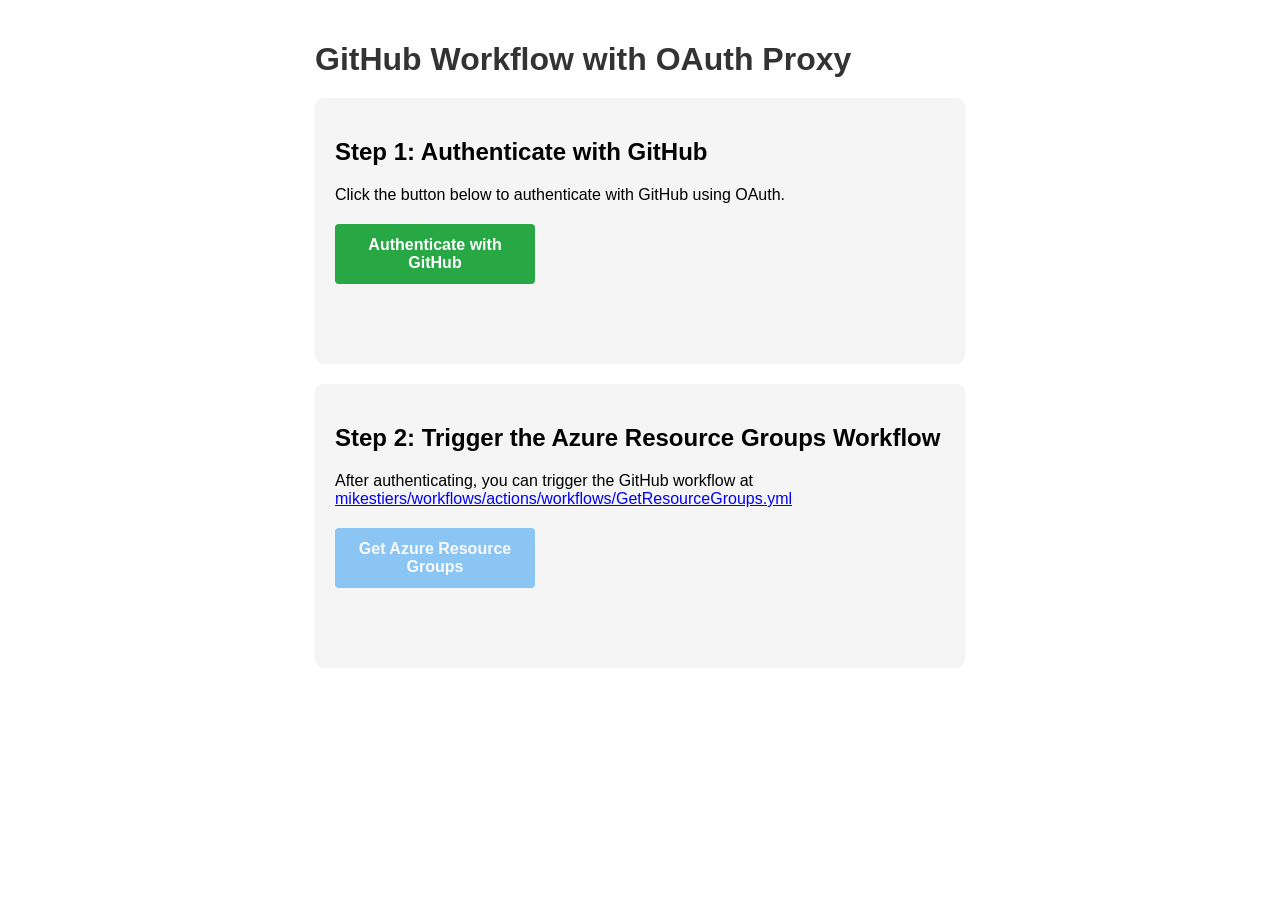
<file: docs/github-workflow-oauth-proxy.html>
<!DOCTYPE html>
<html lang="en">

<head>
  <meta charset="UTF-8">
  <title>GitHub Workflow with OAuth Proxy - Azure Resource Groups</title>
  <link rel="stylesheet" href="github-workflow-oauth-proxy.css">
</head>

<body>
  <h1>GitHub Workflow with OAuth Proxy</h1>

  <div class="workflow-section">
    <h2>Step 1: Authenticate with GitHub</h2>
    <p>Click the button below to authenticate with GitHub using OAuth.</p>
    <button id="auth-button" class="workflow-button auth-button">Authenticate with GitHub</button>
    <button id="logout-button" class="workflow-button" style="background-color: #607D8B; display: none; margin-top: 5px;">Log Out</button>
    <div id="auth-status"></div>
  </div>

  <div class="workflow-section">
    <h2>Step 2: Trigger the Azure Resource Groups Workflow</h2>
    <p>After authenticating, you can trigger the GitHub workflow at <a href="https://github.com/mikestiers/workflows/actions/workflows/GetResourceGroups.yml" target="_blank">mikestiers/workflows/actions/workflows/GetResourceGroups.yml</a></p>
    
    <button id="workflow-trigger" class="workflow-button" disabled>Get Azure Resource Groups</button>
    <div id="workflow-status"></div>
    <div id="workflow-logs" class="workflow-logs"></div>
  </div>

  <div class="workflow-section" id="resource-group-results" style="display: none;">
    <h2>📋 Azure Resource Group Results</h2>
    <div id="resource-group-count"></div>
    <div id="resource-group-list"></div>
    <div id="resource-group-data" style="margin-top: 15px;">
      <details>
        <summary style="cursor: pointer; font-weight: bold;">View Raw JSON Data</summary>
        <pre id="resource-group-json" style="background-color: #f5f5f5; padding: 10px; border-radius: 4px; overflow-x: auto; font-size: 12px;"></pre>
      </details>
    </div>
  </div>

  <!-- JavaScript modules -->
  <script type="module" src="js/main.js"></script>
</body>

</html>
</file>
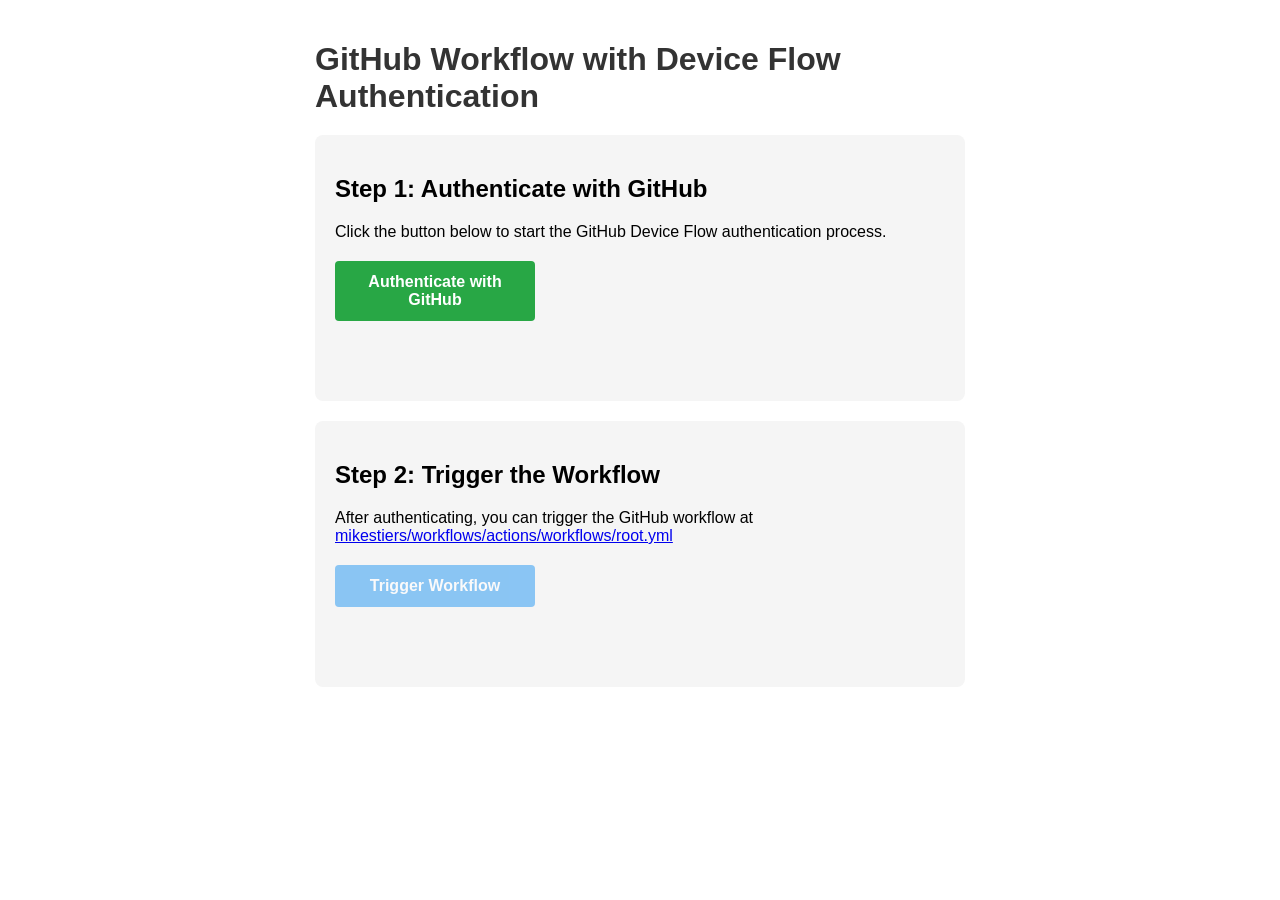
<file: docs/github-workflow-oauth.html>
<!DOCTYPE html>
<html lang="en">

<head>
  <meta charset="UTF-8">
  <title>GitHub Workflow with OAuth</title>
  <style>
    body {
      font-family: Arial, sans-serif;
      max-width: 650px;
      margin: 0 auto;
      padding: 20px;
    }
    
    h1 {
      color: #333;
      margin-bottom: 20px;
    }
    
    .workflow-section {
      background-color: #f5f5f5;
      border-radius: 8px;
      padding: 20px;
      margin-top: 20px;
    }
    
    .workflow-button {
      background-color: #2196F3;
      color: white;
      padding: 12px 20px;
      border: none;
      border-radius: 4px;
      cursor: pointer;
      display: block;
      width: 200px;
      margin: 20px 0;
      transition: background-color 0.3s;
      font-size: 16px;
      font-weight: bold;
    }
    
    .auth-button {
      background-color: #28a745;
    }
    
    .workflow-button.running {
      background-color: #FFC107;
      cursor: wait;
      position: relative;
    }
    
    .workflow-button.success {
      background-color: #4CAF50;
    }
    
    .workflow-button.failed {
      background-color: #F44336;
    }
    
    .workflow-button:hover {
      opacity: 0.9;
    }
    
    .workflow-button:disabled {
      opacity: 0.5;
      cursor: not-allowed;
    }
    
    .workflow-button.running::after {
      content: "";
      position: absolute;
      bottom: 0;
      left: 0;
      height: 4px;
      width: 0%;
      background-color: rgba(255, 255, 255, 0.7);
      animation: progress 2s infinite linear;
    }
    
    @keyframes progress {
      0% { width: 0%; }
      100% { width: 100%; }
    }
    
    #workflow-status, #auth-status {
      margin-top: 15px;
      padding: 10px;
      min-height: 20px;
      border-radius: 4px;
      transition: all 0.3s;
    }
    
    .status-running {
      background-color: #FFF8E1;
      border-left: 4px solid #FFC107;
      padding-left: 10px;
    }
    
    .status-success {
      background-color: #E8F5E9;
      border-left: 4px solid #4CAF50;
      padding-left: 10px;
    }
    
    .status-failed {
      background-color: #FFEBEE;
      border-left: 4px solid #F44336;
      padding-left: 10px;
    }
    
    .workflow-logs {
      font-family: monospace;
      background-color: #263238;
      color: #ECEFF1;
      padding: 15px;
      border-radius: 4px;
      margin-top: 15px;
      max-height: 200px;
      overflow-y: auto;
      display: none;
    }
    
    .workflow-logs.show {
      display: block;
    }
    
    .log-entry {
      margin: 5px 0;
      line-height: 1.5;
    }
    
    .timestamp {
      color: #90A4AE;
    }
    
    .device-code-container {
      margin: 20px 0;
      padding: 15px;
      background-color: #e3f2fd;
      border-radius: 4px;
      border-left: 4px solid #2196F3;
    }
    
    .device-code {
      font-family: monospace;
      font-size: 24px;
      font-weight: bold;
      text-align: center;
      margin: 10px 0;
      letter-spacing: 3px;
    }
    
    .verification-url {
      display: block;
      margin: 10px 0;
      text-align: center;
    }
    
    .hidden {
      display: none;
    }
  </style>
</head>

<body>  <h1>GitHub Workflow with Device Flow Authentication</h1>    <div class="workflow-section">
    <h2>Step 1: Authenticate with GitHub</h2>
    <p>Click the button below to start the GitHub Device Flow authentication process.</p>
    <button id="auth-button" class="workflow-button auth-button">Authenticate with GitHub</button>
    <button id="logout-button" class="workflow-button" style="background-color: #607D8B; display: none; margin-top: 5px;">Log Out</button>
    <div id="auth-status"></div>
  </div>
  
  <div class="workflow-section">
    <h2>Step 2: Trigger the Workflow</h2>
    <p>After authenticating, you can trigger the GitHub workflow at <a href="https://github.com/mikestiers/workflows/actions/workflows/root.yml" target="_blank">mikestiers/workflows/actions/workflows/root.yml</a></p>
    
    <button id="workflow-trigger" class="workflow-button" disabled>Trigger Workflow</button>
    <div id="workflow-status"></div>
    <div id="workflow-logs" class="workflow-logs"></div>
  </div>

  <script>    document.addEventListener('DOMContentLoaded', function() {
      // GitHub repository details
      const repoOwner = 'mikestiers';
      const repoName = 'workflows';
      const workflowId = 'root.yml';        // GitHub OAuth App details
      // NOTE: You need to register an OAuth App at https://github.com/settings/applications/new
      // and replace these values with your own
      const clientId = 'Ov23liXhJlhD3Xei3562'; // Replace with your GitHub OAuth App client ID
        // Instructions for getting a GitHub OAuth App Client ID:
      // 1. Go to https://github.com/settings/applications/new
      // 2. Application name: Enter a name (e.g., "Workflow Trigger App")
      // 3. Homepage URL: Enter your website URL (e.g., https://mikestiers.github.io/workflows/)
      // 4. Application description: Optional description
      // 5. Authorization callback URL: Not needed for Device Flow, can be left blank or use homepage URL
      // 6. Click "Register application"
      // 7. Copy the generated "Client ID" and replace the clientId variable above
      // 8. Device Flow works without a client secret, perfect for GitHub Pages!
      
      // Authentication state
      let accessToken = '';      // Cache DOM elements
      const authButton = document.getElementById('auth-button');
      const logoutButton = document.getElementById('logout-button');
      const authStatus = document.getElementById('auth-status');
      
      const workflowButton = document.getElementById('workflow-trigger');
      const workflowStatus = document.getElementById('workflow-status');
      const workflowLogs = document.getElementById('workflow-logs');
      
      // Restore token from localStorage if available
      if (localStorage.getItem('github_token')) {
        accessToken = localStorage.getItem('github_token');
        authButton.textContent = 'Re-Authenticate with GitHub';
        logoutButton.style.display = 'block';
        workflowButton.disabled = false;
        appendAuthMessage('Authentication restored from previous session', false);
      }      // Add event listeners
      authButton.addEventListener('click', startAuthentication);
      logoutButton.addEventListener('click', logOut);
      workflowButton.addEventListener('click', triggerWorkflow);
      
      /**
       * Log out by removing the stored token
       */
      function logOut() {
        localStorage.removeItem('github_token');
        accessToken = '';
        
        // Reset UI
        authButton.textContent = 'Authenticate with GitHub';
        logoutButton.style.display = 'none';
        workflowButton.disabled = true;
        
        // Clear status
        authStatus.innerHTML = '';
        appendAuthMessage('Logged out successfully', false);
      }      /**
       * Start the GitHub Device Flow Authentication
       */
      function startAuthentication() {
        const button = authButton;
        const statusEl = authStatus;
        
        // Prevent multiple clicks
        if (button.disabled) {
          return;
        }
        
        // Check if CLIENT_ID has been configured
        if (clientId === 'YOUR_GITHUB_CLIENT_ID') {
          statusEl.innerHTML = '';
          appendAuthMessage('ERROR: GitHub OAuth Client ID not configured!', true);
          appendAuthMessage('Please set up a GitHub OAuth App and update the clientId variable in this file.', true);
          appendAuthMessage('See the instructions in the code comments.', true);
          return;
        }
        
        // Clear previous status
        statusEl.innerHTML = '';
        statusEl.className = '';
        
        // Update button state
        button.disabled = true;
        button.textContent = 'Requesting Device Code...';
        
        appendAuthMessage('Initiating GitHub Device Flow authentication...', false);
        
        // Start the device flow
        startDeviceFlow();
      }      /**
       * Start the GitHub Device Flow
       */
      async function startDeviceFlow() {
        try {
          appendAuthMessage('Requesting device authorization from GitHub...', false);
          
          // Request a device code from GitHub using form-encoded data to avoid CORS preflight
          const formData = new URLSearchParams();
          formData.append('client_id', clientId);
          formData.append('scope', 'workflow');
          
          const response = await fetch('https://github.com/login/device/code', {
            method: 'POST',
            headers: {
              'Accept': 'application/json',
            },
            body: formData
          });
          
          if (!response.ok) {
            throw new Error(`Device flow request failed: ${response.status}`);
          }
          
          const data = await response.json();
          
          if (data.error) {
            throw new Error(`GitHub Device Flow error: ${data.error_description || data.error}`);
          }
          
          // Display the device code to the user
          displayDeviceCode(data);
          
          // Start polling for the access token
          pollForAccessToken(data.device_code, data.interval || 5);
          
        } catch (error) {
          console.error('Error starting device flow:', error);
          appendAuthMessage(`Device flow failed: ${error.message}`, true);
          
          // Reset UI
          authButton.disabled = false;
          authButton.textContent = 'Authenticate with GitHub';
        }
      }
        /**
       * Display the device code and verification URL to the user
       */
      function displayDeviceCode(deviceData) {
        const { user_code, verification_uri, expires_in } = deviceData;
        
        appendAuthMessage('✅ Device code received successfully!', false);
        appendAuthMessage('Follow these steps to authenticate:', false);
        
        // Create the device code container
        const deviceContainer = document.createElement('div');
        deviceContainer.className = 'device-code-container';
        
        // Add instructions
        const instructions = document.createElement('p');
        instructions.innerHTML = `
          <strong>Step 1:</strong> Click the link below to open GitHub in a new tab<br>
          <strong>Step 2:</strong> Enter the following code when prompted:
        `;
        deviceContainer.appendChild(instructions);
        
        // Add the device code with a copy button
        const codeContainer = document.createElement('div');
        codeContainer.style.display = 'flex';
        codeContainer.style.alignItems = 'center';
        codeContainer.style.justifyContent = 'center';
        codeContainer.style.gap = '10px';
        
        const codeElement = document.createElement('div');
        codeElement.className = 'device-code';
        codeElement.textContent = user_code;
        codeContainer.appendChild(codeElement);
        
        // Add copy button
        const copyButton = document.createElement('button');
        copyButton.textContent = 'Copy';
        copyButton.style.padding = '5px 10px';
        copyButton.style.fontSize = '12px';
        copyButton.style.backgroundColor = '#6c757d';
        copyButton.style.color = 'white';
        copyButton.style.border = 'none';
        copyButton.style.borderRadius = '3px';
        copyButton.style.cursor = 'pointer';
        copyButton.onclick = () => {
          navigator.clipboard.writeText(user_code).then(() => {
            copyButton.textContent = 'Copied!';
            setTimeout(() => copyButton.textContent = 'Copy', 2000);
          });
        };
        codeContainer.appendChild(copyButton);
        
        deviceContainer.appendChild(codeContainer);
        
        // Add the verification link
        const linkElement = document.createElement('a');
        linkElement.href = verification_uri;
        linkElement.target = '_blank';
        linkElement.className = 'verification-url';
        linkElement.textContent = '🔗 Open GitHub Device Activation';
        linkElement.style.backgroundColor = '#28a745';
        linkElement.style.color = 'white';
        linkElement.style.padding = '12px 24px';
        linkElement.style.textDecoration = 'none';
        linkElement.style.borderRadius = '4px';
        linkElement.style.display = 'inline-block';
        linkElement.style.marginTop = '15px';
        linkElement.style.fontSize = '16px';
        linkElement.style.fontWeight = 'bold';
        deviceContainer.appendChild(linkElement);
        
        // Add expiration info with countdown
        const expirationInfo = document.createElement('p');
        expirationInfo.style.fontSize = '14px';
        expirationInfo.style.color = '#666';
        expirationInfo.style.marginTop = '15px';
        
        const expirationMinutes = Math.floor(expires_in / 60);
        let remainingSeconds = expires_in;
        
        const updateCountdown = () => {
          const minutes = Math.floor(remainingSeconds / 60);
          const seconds = remainingSeconds % 60;
          expirationInfo.textContent = `⏱️ Code expires in ${minutes}:${seconds.toString().padStart(2, '0')}`;
          
          if (remainingSeconds <= 0) {
            expirationInfo.textContent = '❌ Code expired - please try again';
            expirationInfo.style.color = '#dc3545';
            return;
          }
          
          remainingSeconds--;
          setTimeout(updateCountdown, 1000);
        };
        
        updateCountdown();
        deviceContainer.appendChild(expirationInfo);
        
        authStatus.appendChild(deviceContainer);
        
        // Update button text
        authButton.textContent = 'Waiting for Authorization...';
        appendAuthMessage('🔄 Waiting for you to complete the authorization...', false);
      }
        /**
       * Poll GitHub for the access token
       */
      async function pollForAccessToken(deviceCode, interval) {
        const maxAttempts = 60; // Poll for up to 5 minutes (60 * 5 seconds)
        let attempts = 0;
        
        appendAuthMessage('🔄 Polling GitHub for authorization...', false);
        
        const poll = async () => {
          try {
            attempts++;
            console.log(`Polling attempt ${attempts}/${maxAttempts} for device code authorization`);
            
            // Use form-encoded data to avoid CORS preflight
            const formData = new URLSearchParams();
            formData.append('client_id', clientId);
            formData.append('device_code', deviceCode);
            formData.append('grant_type', 'urn:ietf:params:oauth:grant-type:device_code');
            
            const response = await fetch('https://github.com/login/oauth/access_token', {
              method: 'POST',
              headers: {
                'Accept': 'application/json',
              },
              body: formData
            });
            
            console.log(`Polling response status: ${response.status}`);
            
            if (!response.ok) {
              throw new Error(`Token request failed: ${response.status} ${response.statusText}`);
            }
            
            const data = await response.json();
            console.log('Polling response data:', data);
            
            if (data.access_token) {
              // Success! We got the access token
              console.log('✅ Access token received successfully');
              appendAuthMessage('✅ Authorization successful!', false);
              handleAuthenticationSuccess(data.access_token);
              return;
            }
            
            if (data.error) {
              console.log(`Polling error: ${data.error}`);
              
              if (data.error === 'authorization_pending') {
                // User hasn't completed authorization yet, continue polling
                console.log('Authorization still pending, continuing to poll...');
                if (attempts < maxAttempts) {
                  setTimeout(poll, interval * 1000);
                } else {
                  throw new Error('Authorization timeout - please try again');
                }
                return;
              } else if (data.error === 'slow_down') {
                // GitHub wants us to slow down polling
                console.log('GitHub requested slow down, increasing interval');
                interval = Math.min(interval + 5, 30); // Increase interval, max 30 seconds
                appendAuthMessage('⏳ Slowing down polling as requested by GitHub...', false);
                setTimeout(poll, interval * 1000);
                return;
              } else if (data.error === 'expired_token') {
                throw new Error('Device code expired - please try again');
              } else if (data.error === 'access_denied') {
                throw new Error('Authorization denied - you cancelled the process');
              } else {
                throw new Error(`GitHub OAuth error: ${data.error_description || data.error}`);
              }
            }
            
            // Unexpected response, try again
            console.log('Unexpected response, retrying...');
            if (attempts < maxAttempts) {
              setTimeout(poll, interval * 1000);
            } else {
              throw new Error('Authorization timeout - please try again');
            }
            
          } catch (error) {
            console.error('Error polling for access token:', error);
            appendAuthMessage(`❌ Authentication failed: ${error.message}`, true);
            
            // Reset UI
            authButton.disabled = false;
            authButton.textContent = 'Authenticate with GitHub';
          }
        };
        
        // Start polling after the initial interval
        setTimeout(poll, interval * 1000);
      }
        /**
       * Handle successful authentication
       */
      function handleAuthenticationSuccess(token) {
        console.log('🎉 Authentication successful, storing token');
        
        // Store the access token
        accessToken = token;
        localStorage.setItem('github_token', accessToken);
        
        // Update UI
        authButton.disabled = false;
        authButton.textContent = 'Re-Authenticate with GitHub';
        logoutButton.style.display = 'block';
        workflowButton.disabled = false;
        
        // Clear the device code display
        const deviceContainers = authStatus.querySelectorAll('.device-code-container');
        deviceContainers.forEach(container => container.remove());
        
        // Clear previous messages and show success
        authStatus.innerHTML = '';
        appendAuthMessage('🎉 Authentication successful! You can now trigger workflows.', false);
        authStatus.className = 'status-success';
        
        // Verify token permissions
        verifyTokenPermissions();
      }
        /**
       * Verify that the token has the required permissions
       */
      function verifyTokenPermissions() {
        // First check if the token is valid by getting user info
        fetch('https://api.github.com/user', {
          headers: {
            'Accept': 'application/vnd.github.v3+json',
            'Authorization': `token ${accessToken}`
          }
        })
        .then(response => {
          if (!response.ok) {
            throw new Error(`Authentication failed: ${response.status}`);
          }
          return response.json();
        })
        .then(data => {
          if (data.login) {
            appendAuthMessage(`Authenticated as: ${data.login}`, false);
            
            // Now check if we can access the workflow endpoint
            return fetch(`https://api.github.com/repos/${repoOwner}/${repoName}/actions/workflows`, {
              headers: {
                'Accept': 'application/vnd.github.v3+json',
                'Authorization': `token ${accessToken}`
              }
            });
          } else {
            throw new Error('Could not retrieve user information');
          }
        })
        .then(response => {
          if (!response.ok) {
            if (response.status === 403) {
              throw new Error('Your token does not have the workflow permission. Please create a new token with the "workflow" scope.');
            }
            throw new Error(`Failed to access workflows: ${response.status}`);
          }
          return response.json();
        })
        .then(data => {
          appendAuthMessage('Token verified with workflow access permissions.', false);
        })        .catch(error => {
          console.error('Error verifying token:', error);
          appendAuthMessage(`Error: ${error.message}`, true);
          appendAuthMessage('Please try authenticating again with a new token.', false);
          
          // Reset authentication state on error
          accessToken = '';
          localStorage.removeItem('github_token');
          
          // Update UI to allow re-authentication
          authButton.disabled = false;
          authButton.textContent = 'Authenticate with GitHub';
          logoutButton.style.display = 'none';
          workflowButton.disabled = true;
        });
      }
      
      /**
       * Trigger the GitHub workflow
       */
      function triggerWorkflow() {
        const button = workflowButton;
        const statusEl = workflowStatus;
        const logsEl = workflowLogs;
        
        // Check if we have a token
        if (!accessToken) {
          appendLog('Error: No authentication token available', true);
          return;
        }
        
        // Prevent multiple clicks
        if (button.classList.contains('running')) {
          return;
        }
        
        // Clear previous state classes
        button.classList.remove('success', 'failed');
        statusEl.classList.remove('status-success', 'status-failed');
        statusEl.innerHTML = '';
        
        // Update button state to "running"
        button.classList.add('running');
        button.textContent = 'Running Workflow...';
        
        // Show status with running indicator
        const statusText = document.createElement('div');
        statusText.textContent = 'Workflow in progress. Please wait...';
        statusEl.appendChild(statusText);
        statusEl.classList.add('status-running');
        
        // Show logs panel
        logsEl.classList.add('show');
        logsEl.innerHTML = '';
        
        // Log initial action
        appendLog('Attempting to trigger GitHub workflow: ' + workflowId);
        appendLog(`Repository: ${repoOwner}/${repoName}`);
        
        // Call GitHub API to trigger the workflow
        triggerGitHubWorkflow()
          .then(data => {
            if (data.success) {
              handleWorkflowStarted(data);
              
              // Poll for workflow completion
              if (data.runId) {
                pollWorkflowStatus(data.runId);
              }
            } else {
              handleWorkflowFailed(data.error);
            }
          })
          .catch(error => {
            handleWorkflowFailed(error.message || 'Failed to trigger workflow');
          });
      }
      
      /**
       * Trigger the GitHub workflow via API
       */
      async function triggerGitHubWorkflow() {
        try {
          appendLog('Dispatching workflow run request to GitHub API');
          
          // Set up headers with our OAuth token
          const headers = {
            'Accept': 'application/vnd.github.v3+json',
            'Content-Type': 'application/json',
            'Authorization': `token ${accessToken}`
          };
          
          // Make the API call to trigger the workflow
          const response = await fetch(`https://api.github.com/repos/${repoOwner}/${repoName}/actions/workflows/${workflowId}/dispatches`, {
            method: 'POST',
            headers: headers,
            body: JSON.stringify({
              ref: 'main', // or whatever branch you want to run the workflow on
              inputs: {} // Any input parameters your workflow accepts
            })
          });
          
          if (response.status === 204 || response.ok) {
            appendLog('Workflow dispatch received by GitHub');
            
            // Get the run ID by querying recent workflow runs
            const runsResponse = await fetch(`https://api.github.com/repos/${repoOwner}/${repoName}/actions/workflows/${workflowId}/runs?per_page=1`, {
              headers: headers
            });
            
            if (!runsResponse.ok) {
              throw new Error(`GitHub API returned ${runsResponse.status}: ${await runsResponse.text()}`);
            }
            
            const runsData = await runsResponse.json();
            if (runsData.workflow_runs && runsData.workflow_runs.length > 0) {
              const runId = runsData.workflow_runs[0].id;
              appendLog(`Workflow run ID: ${runId}`);
              return {
                success: true,
                runId: runId,
                url: runsData.workflow_runs[0].html_url
              };
            }
            
            // If we couldn't get the run ID, still return success
            appendLog('Workflow triggered, but could not retrieve run ID');
            return { 
              success: true,
              url: `https://github.com/${repoOwner}/${repoName}/actions`
            };
          } else {
            let errorMessage = `GitHub API returned status ${response.status}`;
            try {
              const errorData = await response.json();
              errorMessage = errorData.message || errorMessage;
            } catch (e) {
              // Ignore JSON parsing errors
            }
            throw new Error(errorMessage);
          }
        } catch (error) {
          console.error('Error triggering workflow:', error);
          
          let errorMessage = error.message || 'Failed to trigger workflow';
          
          // Handle token expiration
          if (errorMessage.includes('Unauthorized') || errorMessage.includes('401')) {
            localStorage.removeItem('github_token');
            accessToken = '';
            workflowButton.disabled = true;
            errorMessage = 'Authentication expired or invalid. Please re-authenticate.';
          }
          
          return { 
            success: false, 
            error: errorMessage
          };
        }
      }
      
      /**
       * Handle successful workflow start
       */
      function handleWorkflowStarted(data) {
        appendLog('Workflow run started successfully');
        
        if (data.runId) {
          appendLog(`Run ID: ${data.runId}`);
        }
        
        if (data.url) {
          const runUrl = data.url;
          appendLog(`View run at: ${runUrl}`);
          
          // Add a link to the workflow run
          const linkContainer = document.createElement('div');
          linkContainer.style.marginTop = '10px';
          
          const link = document.createElement('a');
          link.href = runUrl;
          link.target = '_blank';
          link.textContent = 'Open Workflow Run';
          link.style.color = '#2196F3';
          
          linkContainer.appendChild(link);
          workflowStatus.appendChild(linkContainer);
        }
      }
      
      /**
       * Poll for workflow completion
       */
      function pollWorkflowStatus(runId) {
        appendLog('Checking workflow status...');
        
        // If we don't have a run ID, we can't poll for status
        if (!runId) {
          appendLog('No run ID available, cannot poll for status');
          appendLog('Please check GitHub Actions directly for workflow status');
          
          workflowButton.classList.remove('running');
          workflowButton.textContent = 'Trigger Workflow';
          
          workflowStatus.classList.remove('status-running');
          return;
        }
        
        let pollCount = 0;
        const maxPolls = 30; // Maximum number of status checks (with 2s delay = 1 minute max)
        
        // Function to check workflow status
        function checkStatus() {
          // Set up headers with our OAuth token
          const headers = {
            'Accept': 'application/vnd.github.v3+json',
            'Authorization': `token ${accessToken}`
          };
          
          fetch(`https://api.github.com/repos/${repoOwner}/${repoName}/actions/runs/${runId}`, {
            headers: headers
          })
          .then(response => {
            if (!response.ok) {
              throw new Error(`GitHub API returned ${response.status}`);
            }
            return response.json();
          })
          .then(data => {
            const status = data.status; // queued, in_progress, completed
            const conclusion = data.conclusion; // success, failure, cancelled, etc.
            
            appendLog(`Current status: ${status}${conclusion ? ', conclusion: ' + conclusion : ''}`);
            
            if (status === 'completed') {
              // Workflow has finished
              const success = conclusion === 'success';
              
              if (success) {
                // Update to success state
                appendLog('Workflow completed successfully!');
                
                workflowButton.classList.remove('running');
                workflowButton.classList.add('success');
                workflowButton.textContent = 'Workflow Completed';
                
                workflowStatus.classList.remove('status-running');
                workflowStatus.classList.add('status-success');
                
                const statusText = document.createElement('div');
                statusText.textContent = 'Workflow completed successfully!';
                workflowStatus.appendChild(statusText);
                
                // Reset button after 5 seconds
                setTimeout(function() {
                  workflowButton.classList.remove('success');
                  workflowButton.textContent = 'Trigger Workflow';
                }, 5000);
              } else {
                // Update to failure state
                appendLog(`Workflow failed with conclusion: ${conclusion}`, true);
                
                workflowButton.classList.remove('running');
                workflowButton.classList.add('failed');
                workflowButton.textContent = 'Workflow Failed';
                
                workflowStatus.classList.remove('status-running');
                workflowStatus.classList.add('status-failed');
                
                const statusText = document.createElement('div');
                statusText.textContent = `Workflow failed with conclusion: ${conclusion}`;
                workflowStatus.appendChild(statusText);
                
                // Reset button after 5 seconds
                setTimeout(function() {
                  workflowButton.classList.remove('failed');
                  workflowButton.textContent = 'Trigger Workflow';
                }, 5000);
              }
              
              // Workflow is complete, no need to poll again
              return;
            } else if (pollCount >= maxPolls) {
              // We've polled too many times, stop polling
              appendLog('Exceeded maximum polling attempts. Please check GitHub directly for status.', true);
              
              // Reset button
              workflowButton.classList.remove('running');
              workflowButton.textContent = 'Trigger Workflow';
              return;
            }
            
            // Continue polling
            pollCount++;
            setTimeout(checkStatus, 2000); // Poll every 2 seconds
          })
          .catch(error => {
            appendLog(`Error checking workflow status: ${error.message}`, true);
            
            // On error, stop polling and reset the button
            workflowButton.classList.remove('running');
            workflowButton.textContent = 'Trigger Workflow';
          });
        }
        
        // Start polling
        checkStatus();
      }
      
      /**
       * Handle workflow failure
       */
      function handleWorkflowFailed(errorMessage) {
        appendLog(`Error: ${errorMessage}`, true);
        
        workflowButton.classList.remove('running');
        workflowButton.classList.add('failed');
        workflowButton.textContent = 'Workflow Failed';
        
        workflowStatus.classList.remove('status-running');
        workflowStatus.classList.add('status-failed');
        
        const statusText = document.createElement('div');
        statusText.textContent = `Failed to trigger workflow: ${errorMessage}`;
        workflowStatus.innerHTML = '';
        workflowStatus.appendChild(statusText);
        
        // Reset button after 5 seconds
        setTimeout(function() {
          workflowButton.classList.remove('failed');
          workflowButton.textContent = 'Trigger Workflow';
          workflowStatus.classList.remove('status-failed');
          workflowStatus.innerHTML = '';
        }, 5000);
      }
        /**
       * Append an authentication message to the auth status element
       */
      function appendAuthMessage(message, isError) {
        const messageEl = document.createElement('div');
        messageEl.textContent = message;
        messageEl.style.padding = '5px 0';
        messageEl.style.lineHeight = '1.4';
        
        if (isError) {
          messageEl.style.color = '#F44336';
          messageEl.style.fontWeight = 'bold';
        } else if (message.includes('✅') || message.includes('🎉')) {
          messageEl.style.color = '#28a745';
          messageEl.style.fontWeight = 'bold';
        } else if (message.includes('🔄') || message.includes('⏳')) {
          messageEl.style.color = '#FFC107';
        }
        
        authStatus.appendChild(messageEl);
      }
      
      /**
       * Append a log entry with timestamp to the logs panel
       */
      function appendLog(message, isError = false) {
        const now = new Date();
        const timestamp = now.toLocaleTimeString();
        
        const logEntry = document.createElement('div');
        logEntry.className = 'log-entry';
        
        const timeSpan = document.createElement('span');
        timeSpan.className = 'timestamp';
        timeSpan.textContent = `[${timestamp}] `;
        
        logEntry.appendChild(timeSpan);
        
        const messageText = document.createTextNode(message);
        logEntry.appendChild(messageText);
        
        if (isError) {
          logEntry.style.color = '#FF8A80';
        }
        
        workflowLogs.appendChild(logEntry);
        workflowLogs.scrollTop = workflowLogs.scrollHeight;
      }
    });
  </script>
</body>

</html>
</file>
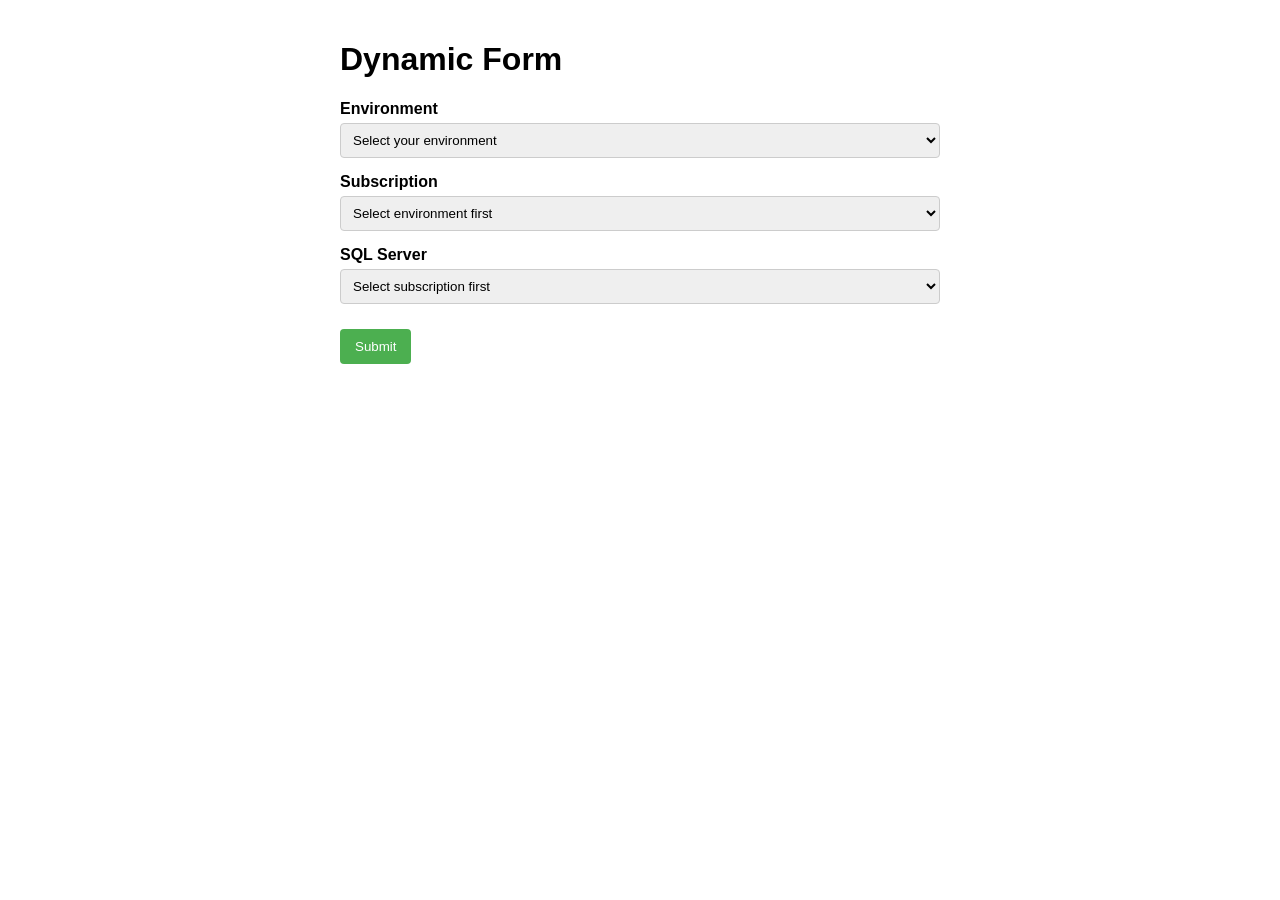
<file: docs/simplified-form.html>
<!DOCTYPE html>
<html lang="en">

<head>
  <meta charset="UTF-8">
  <title>Dynamic Form</title>
  <style>
    body {
      font-family: Arial, sans-serif;
      max-width: 600px;
      margin: 0 auto;
      padding: 20px;
    }
    
    div {
      margin-bottom: 15px;
    }
    
    label {
      display: block;
      margin-bottom: 5px;
      font-weight: bold;
    }
    
    select {
      width: 100%;
      padding: 8px;
      border: 1px solid #ccc;
      border-radius: 4px;
    }
    
    button {
      background-color: #4CAF50;
      color: white;
      padding: 10px 15px;
      border: none;
      border-radius: 4px;
      cursor: pointer;
      margin-top: 10px;
    }
    
    button:hover {
      background-color: #45a049;
    }
  </style>
</head>

<body>
  <h1>Dynamic Form</h1>
  <form id="dynamicForm"></form>

  <script src="simplified-form.js"></script>
</body>

</html>
</file>
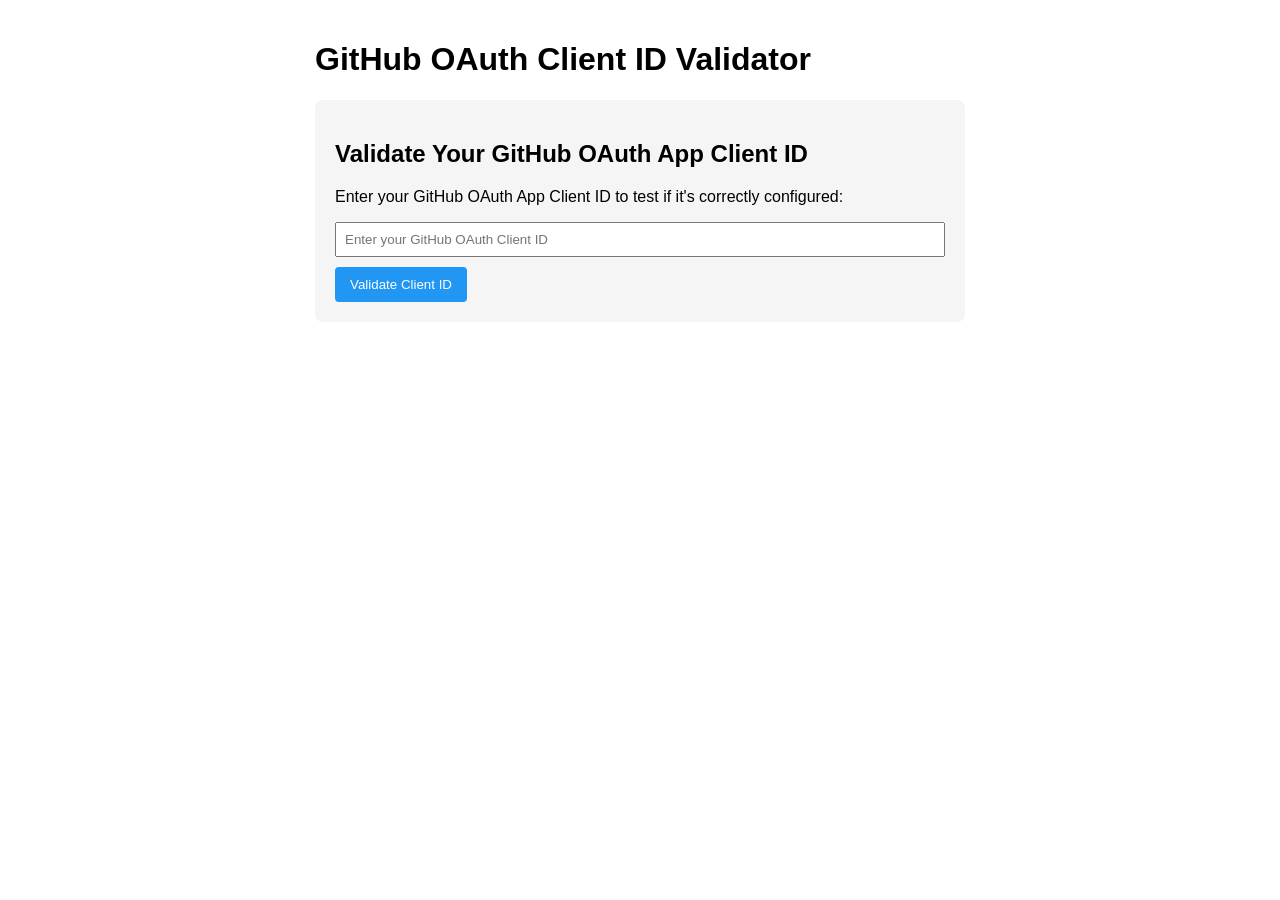
<file: docs/validate-oauth-client-id.html>
<!DOCTYPE html>
<html lang="en">
<head>
    <meta charset="UTF-8">
    <title>GitHub OAuth Client ID Validator</title>
    <style>
        body {
            font-family: Arial, sans-serif;
            max-width: 650px;
            margin: 0 auto;
            padding: 20px;
        }
        
        .container {
            background-color: #f5f5f5;
            border-radius: 8px;
            padding: 20px;
            margin-top: 20px;
        }
        
        .success {
            color: #4CAF50;
            font-weight: bold;
        }
        
        .error {
            color: #F44336;
            font-weight: bold;
        }
        
        input {
            padding: 8px;
            width: 100%;
            box-sizing: border-box;
            margin-bottom: 10px;
        }
        
        button {
            background-color: #2196F3;
            color: white;
            padding: 10px 15px;
            border: none;
            border-radius: 4px;
            cursor: pointer;
        }
        
        .result {
            margin-top: 20px;
            padding: 10px;
            border-radius: 4px;
            display: none;
        }
        
        .result.success {
            background-color: #E8F5E9;
            color: black;
        }
        
        .result.error {
            background-color: #FFEBEE;
            color: black;
        }
    </style>
</head>
<body>
    <h1>GitHub OAuth Client ID Validator</h1>
    
    <div class="container">
        <h2>Validate Your GitHub OAuth App Client ID</h2>
        <p>Enter your GitHub OAuth App Client ID to test if it's correctly configured:</p>
        
        <div>
            <input type="text" id="client-id" placeholder="Enter your GitHub OAuth Client ID">
            <button id="validate-btn">Validate Client ID</button>
        </div>
        
        <div id="result" class="result"></div>
    </div>
    
    <script>
        document.getElementById('validate-btn').addEventListener('click', async function() {
            const clientId = document.getElementById('client-id').value.trim();
            const resultDiv = document.getElementById('result');
            
            // Reset result div
            resultDiv.className = 'result';
            resultDiv.style.display = 'none';
            
            if (!clientId) {
                showError('Please enter a Client ID');
                return;
            }
            
            // Show loading state
            this.textContent = 'Validating...';
            this.disabled = true;
            
            try {
                // Try to make a request to GitHub's device flow endpoint
                const response = await fetch('https://github.com/login/device/code', {
                    method: 'POST',
                    headers: {
                        'Accept': 'application/json',
                        'Content-Type': 'application/json'
                    },
                    body: JSON.stringify({
                        client_id: clientId,
                        scope: 'workflow'
                    })
                });
                
                const data = await response.json();
                
                if (data.error) {
                    showError(`GitHub API Error: ${data.error_description || data.error}`);
                } else if (data.device_code && data.user_code) {
                    showSuccess(`
                        <p>Client ID is valid! GitHub OAuth App is correctly configured.</p>
                        <p><strong>Test device code:</strong> ${data.user_code}</p>
                        <p><strong>Verification URL:</strong> <a href="${data.verification_uri}" target="_blank">${data.verification_uri}</a></p>
                        <p><em>Note: This is just a validation test. No need to authenticate with this code.</em></p>
                    `);
                } else {
                    showError('Unexpected response from GitHub API. Please check your Client ID.');
                }
            } catch (error) {
                showError(`Error: ${error.message}`);
            }
            
            // Reset button
            this.textContent = 'Validate Client ID';
            this.disabled = false;
        });
        
        function showSuccess(message) {
            const resultDiv = document.getElementById('result');
            resultDiv.innerHTML = message;
            resultDiv.className = 'result success';
            resultDiv.style.display = 'block';
        }
        
        function showError(message) {
            const resultDiv = document.getElementById('result');
            resultDiv.innerHTML = `<p class="error">${message}</p>`;
            resultDiv.className = 'result error';
            resultDiv.style.display = 'block';
        }
    </script>
</body>
</html>
</file>
<file: docs/github-workflow-oauth-proxy.css>
/* GitHub Workflow OAuth Proxy Styles */

body {
  font-family: Arial, sans-serif;
  max-width: 650px;
  margin: 0 auto;
  padding: 20px;
}

h1 {
  color: #333;
  margin-bottom: 20px;
}

.workflow-section {
  background-color: #f5f5f5;
  border-radius: 8px;
  padding: 20px;
  margin-top: 20px;
}

.workflow-button {
  background-color: #2196F3;
  color: white;
  padding: 12px 20px;
  border: none;
  border-radius: 4px;
  cursor: pointer;
  display: block;
  width: 200px;
  margin: 20px 0;
  transition: background-color 0.3s;
  font-size: 16px;
  font-weight: bold;
}

.auth-button {
  background-color: #28a745;
}

.workflow-button.running {
  background-color: #FFC107;
  cursor: wait;
  position: relative;
}

.workflow-button.success {
  background-color: #4CAF50;
}

.workflow-button.failed {
  background-color: #F44336;
}

.workflow-button:hover {
  opacity: 0.9;
}

.workflow-button:disabled {
  opacity: 0.5;
  cursor: not-allowed;
}

.workflow-button.running::after {
  content: "";
  position: absolute;
  bottom: 0;
  left: 0;
  height: 4px;
  width: 0%;
  background-color: rgba(255, 255, 255, 0.7);
  animation: progress 2s infinite linear;
}

@keyframes progress {
  0% { width: 0%; }
  100% { width: 100%; }
}

#workflow-status, #auth-status {
  margin-top: 15px;
  padding: 10px;
  min-height: 20px;
  border-radius: 4px;
  transition: all 0.3s;
}

.status-running {
  background-color: #FFF8E1;
  border-left: 4px solid #FFC107;
  padding-left: 10px;
}

.status-success {
  background-color: #E8F5E9;
  border-left: 4px solid #4CAF50;
  padding-left: 10px;
}

.status-failed {
  background-color: #FFEBEE;
  border-left: 4px solid #F44336;
  padding-left: 10px;
}

.workflow-logs {
  font-family: monospace;
  background-color: #263238;
  color: #ECEFF1;
  padding: 15px;
  border-radius: 4px;
  margin-top: 15px;
  max-height: 200px;
  overflow-y: auto;
  display: none;
}

.workflow-logs.show {
  display: block;
}

.log-entry {
  margin: 5px 0;
  line-height: 1.5;
}

.timestamp {
  color: #90A4AE;
}

.proxy-info {
  background-color: #e3f2fd;
  border-radius: 4px;
  padding: 15px;
  margin-bottom: 20px;
  border-left: 4px solid #2196F3;
}

.proxy-info h3 {
  margin-top: 0;
  color: #1976D2;
}

.hidden {
  display: none;
}
</file>
